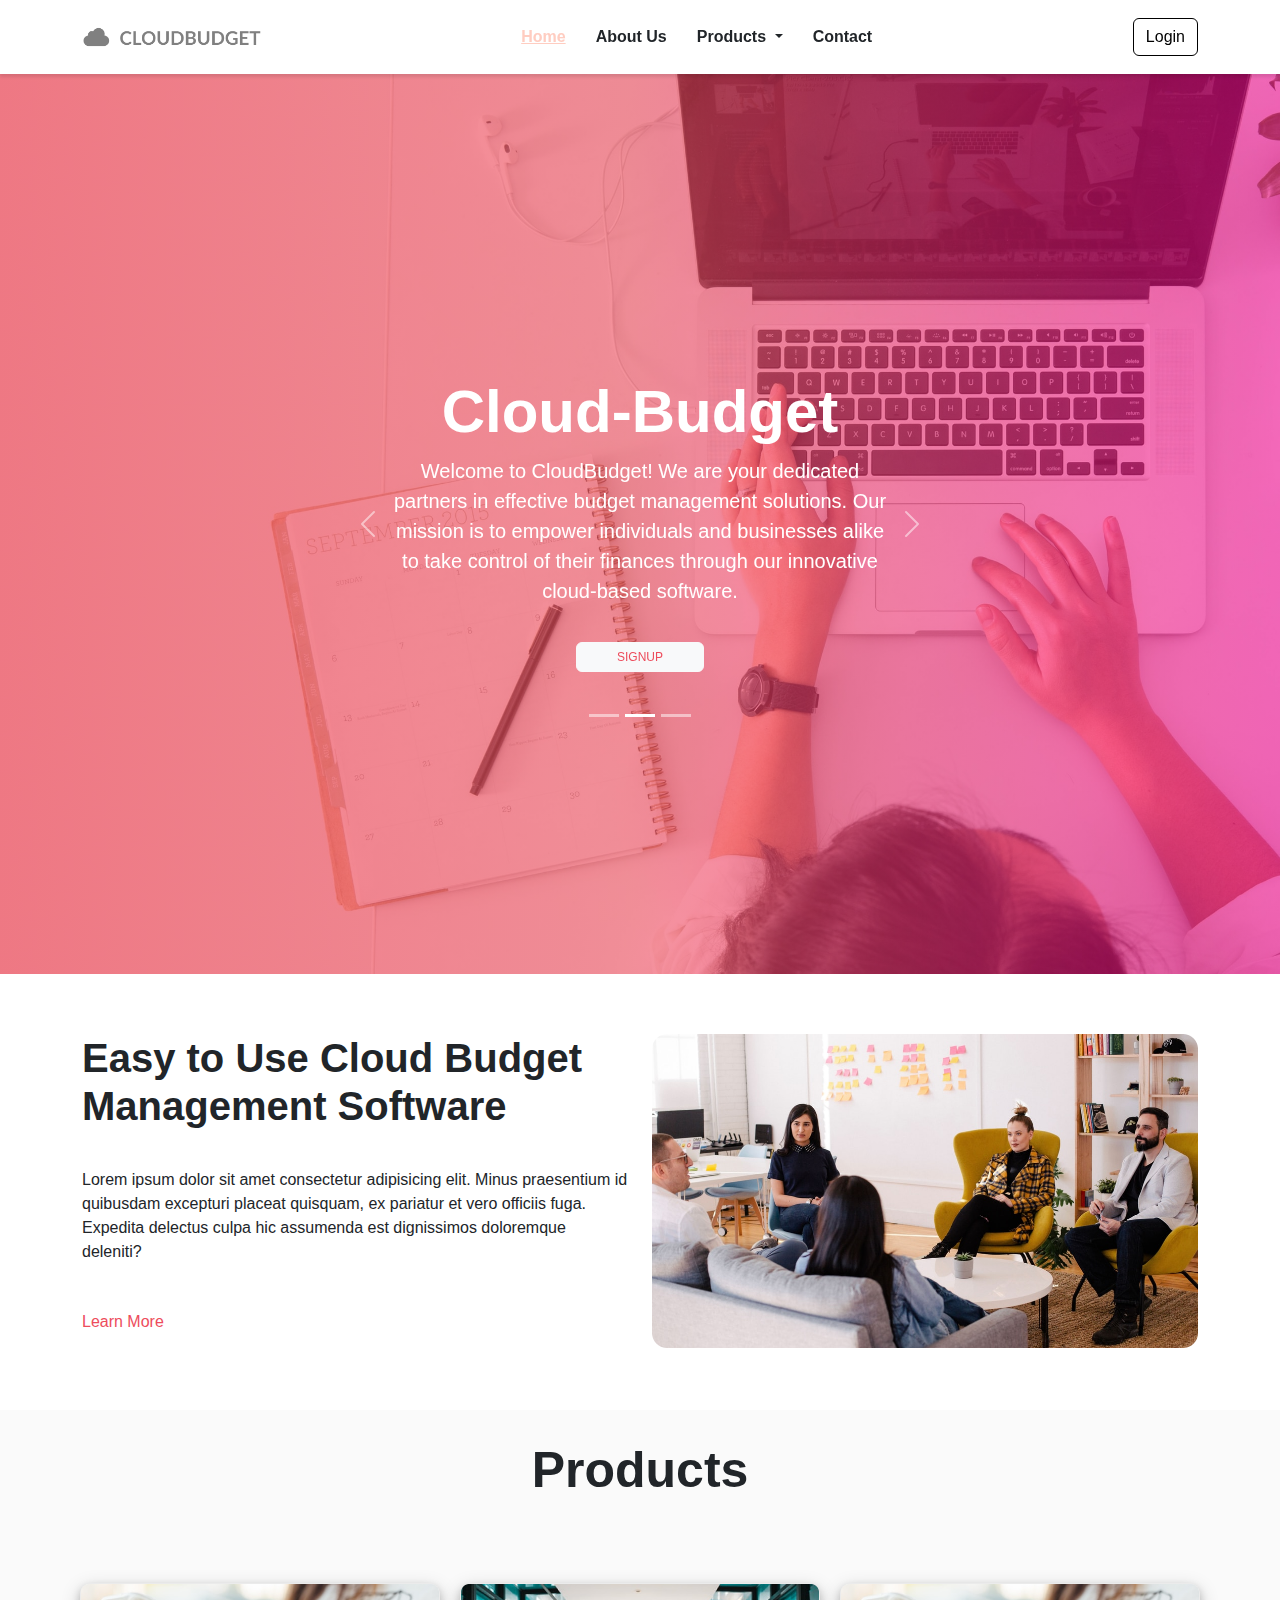
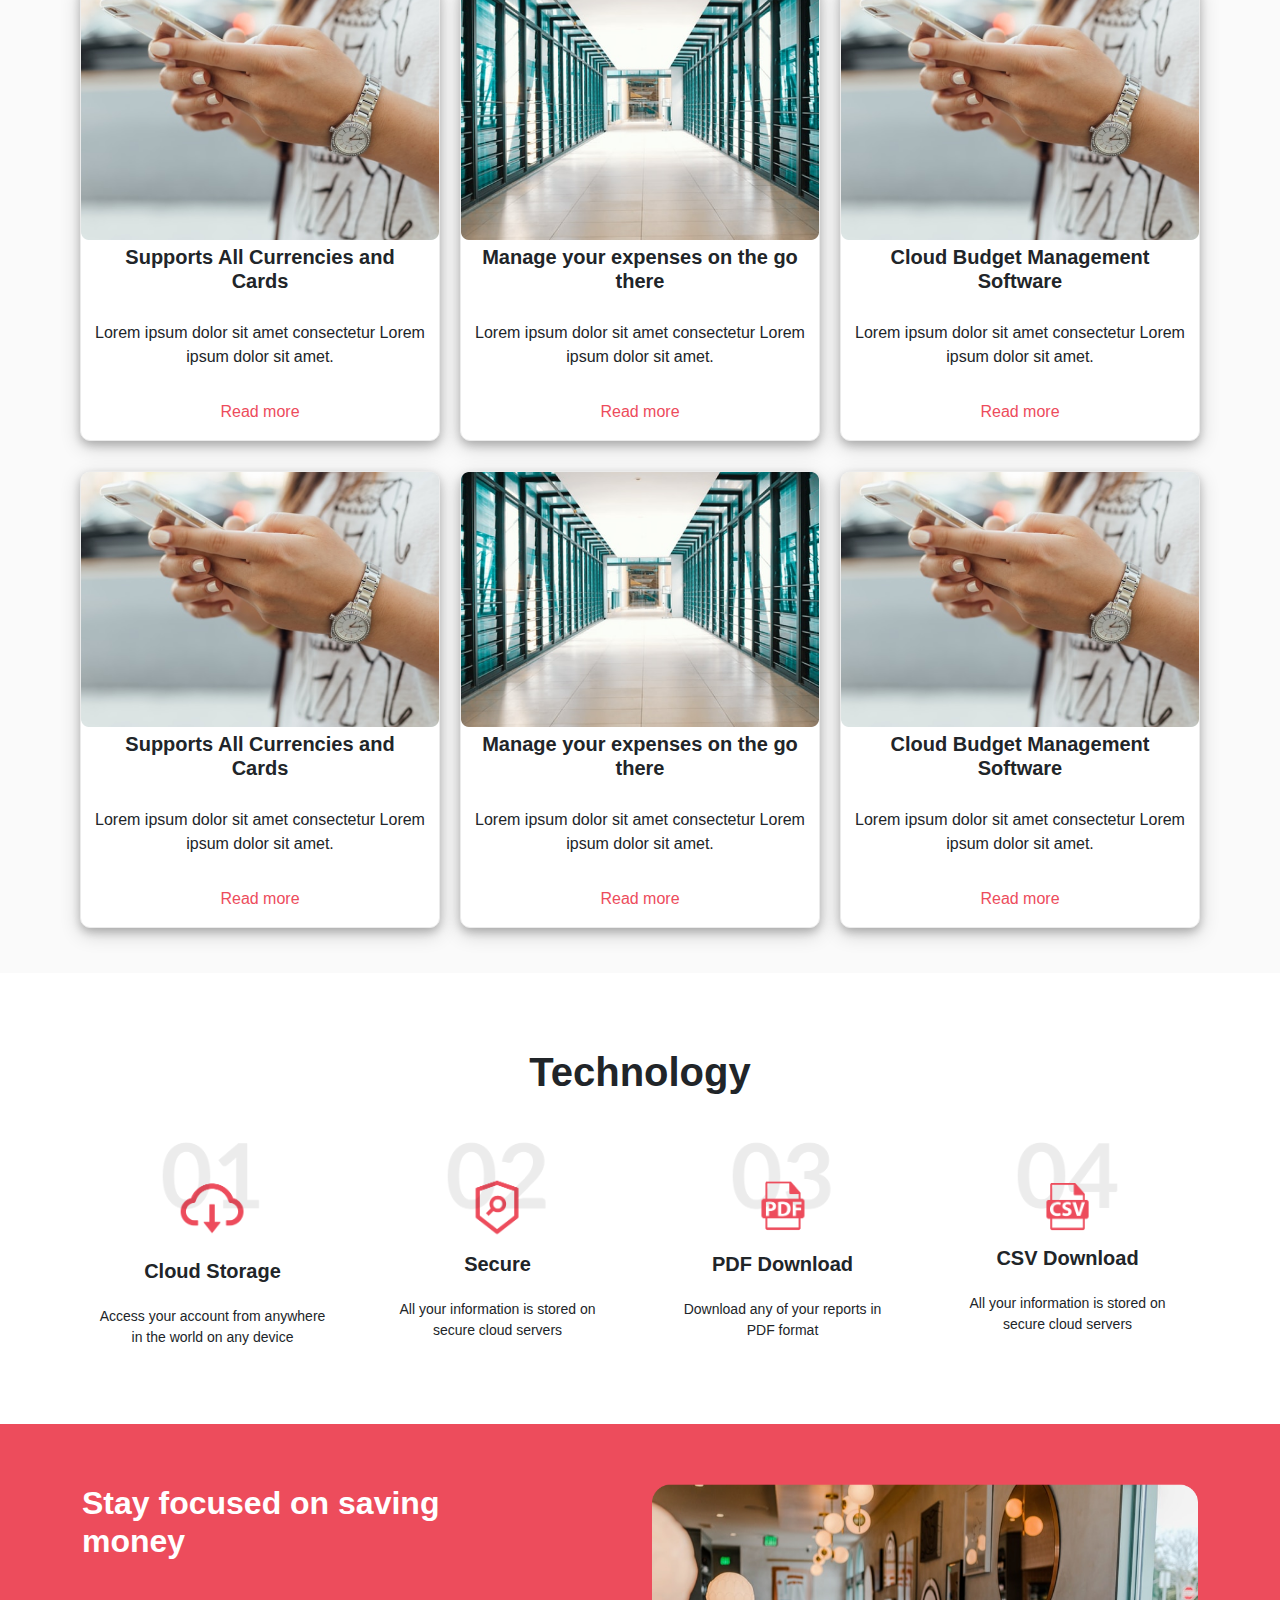
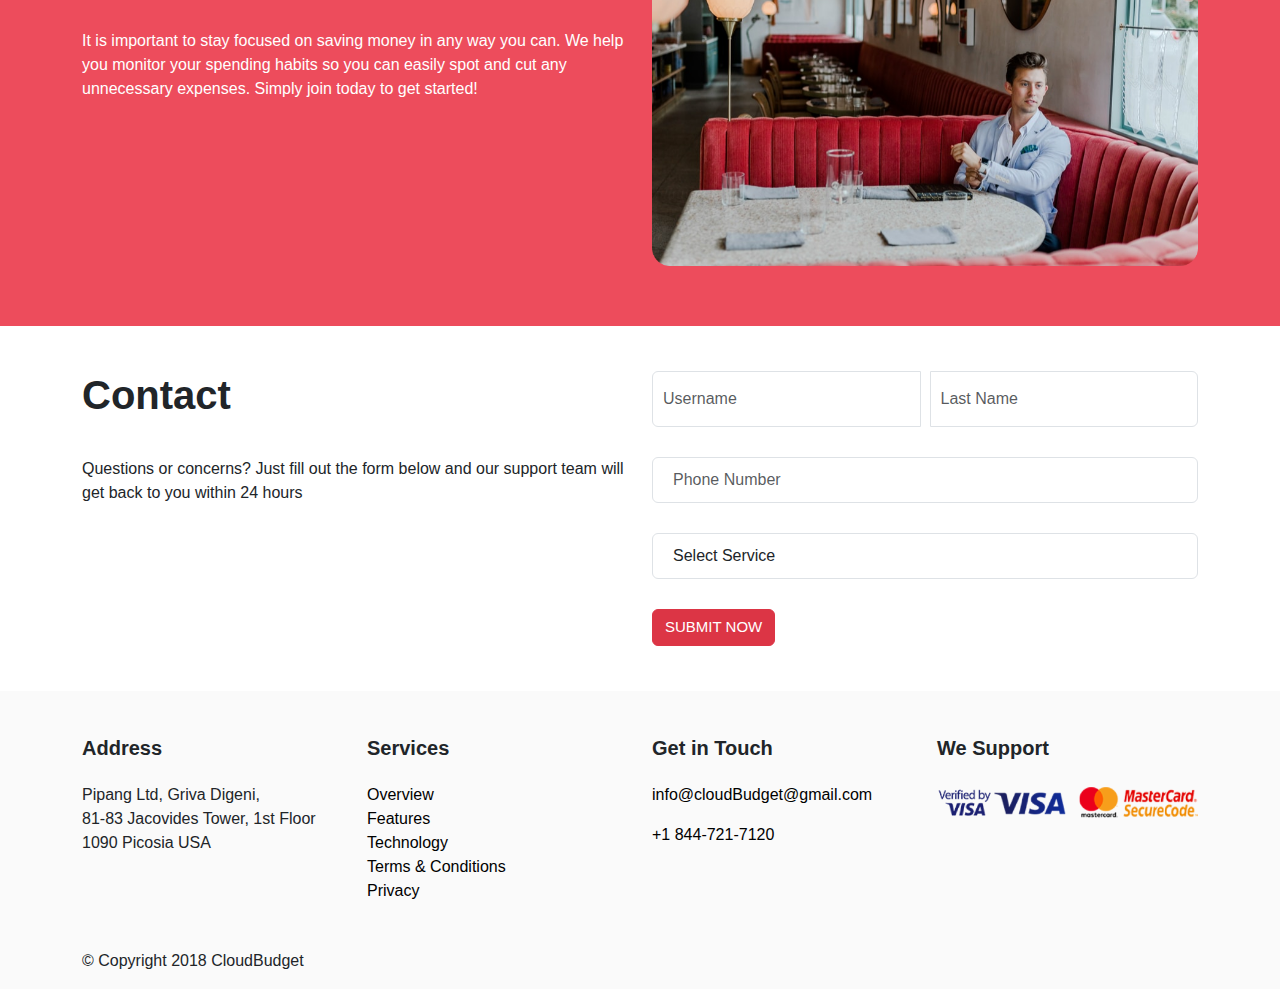
<file: index.html>
<html lang="en">

<head>
  <meta charset="UTF-8" />

  <title>CloudBudget</title>
  <meta name="viewport" content="width=device-width, initial-scale=1" />
  <link rel="icon" href="assets/images/imp.ico" />
  <!-- <link rel="stylesheet" href="assets/css/vendor/bootstrap.css" /> -->
  <link href="https://cdn.jsdelivr.net/npm/bootstrap@5.3.3/dist/css/bootstrap.min.css" rel="stylesheet"
    integrity="sha384-QWTKZyjpPEjISv5WaRU9OFeRpok6YctnYmDr5pNlyT2bRjXh0JMhjY6hW+ALEwIH" crossorigin="anonymous" />
  <link rel="stylesheet" href="https://cdnjs.cloudflare.com/ajax/libs/font-awesome/6.5.1/css/all.min.css"
    integrity="sha512-DTOQO9RWCH3ppGqcWaEA1BIZOC6xxalwEsw9c2QQeAIftl+Vegovlnee1c9QX4TctnWMn13TZye+giMm8e2LwA=="
    crossorigin="anonymous" referrerpolicy="no-referrer" />
  <link rel="stylesheet" href="assets/css/stylesheet.css" />
  <link rel="stylesheet" href="assets/css/media.css" />
</head>
<!-- *******************************Navigation bar Start**********************************  -->

<body>
  <!-- <nav class="navbar navbar-expand-lg nav">
      <div class="container comman-spacing">
        <img class="comp-logo" src="assets/images/img11.png" alt="Company Logo" />
        <button class="navbar-toggler" type="button" data-bs-toggle="collapse" data-bs-target="#navbarSupportedContent"
          aria-controls="navbarSupportedContent" aria-expanded="false" aria-label="Toggle navigation">
          <span class="navbar-toggler-icon"></span>
        </button>
        <div class="collapse navbar-collapse" id="navbarSupportedContent">
          <ul class="navbar-nav m-auto mb-2 mb-lg-0 ">
              <div class="menu">
              <li class="nav-item">
                <a class="nav-link nav-font transtion active"  aria-current="page" href="index.html">HOME</a>
              </li>
              <li class="nav-item">
                <a class="nav-link nav-font transtion" href="about.html">ABOUT</a>
              </li>
              <li class="nav-item dropdown">
                <a class="nav-link nav-font dropdown-toggle  transtion" href="#" id="navbarDropdown" role="button"
                  data-toggle="dropdown" aria-haspopup="true" aria-expanded="false">
                  PRODUCTS
                </a>
                <div class="drop-down-list">
                  <div class="dropdown-menu transtion" aria-labelledby="navbarDropdown">
                    <a class="dropdown-item" href="products.html">Product</a>
                    <a class="dropdown-item" href="product_details.html">Product-Details</a>
                  </div>
              </li>
              <li class="nav-item">
                <a class="nav-link nav-font transtion" href="contact.html">CONTACT</a>
              </li>
            </div>
            </ul>
          <button class="btn btn-outline-light transtion" type="button">LOGIN</button>
        </div>
      </div>
    </nav> -->
  <header>
    <nav class="navbar navbar-expand-lg">
      <div class="container">
        <img class="comp-logo" src="assets/images/img11.png" alt="Company Logo" />
        <button class="navbar-toggler" type="button" data-bs-toggle="collapse" data-bs-target="#navbarScroll"
          aria-controls="navbarScroll" aria-expanded="false" aria-label="Toggle navigation">
          <span class="navbar-toggler-icon"></span>
        </button>
        <div class="collapse navbar-collapse" id="navbarScroll">
          <ul class="navbar-nav m-auto my-2 my-lg-0 navbar-nav-scroll">
            <li class="nav-item">
              <a class="nav-link active" aria-current="page" href="index.html">Home</a>
            </li>
            <li class="nav-item">
              <a class="nav-link" aria-current="page" href="about.html">About Us</a>
            </li>
            <li class="nav-item dropdown">
              <a class="nav-link dropdown-toggle" href="#" id="navbarDropdownMenuLink" role="button"
                data-bs-toggle="dropdown" aria-expanded="false">
                Products
              </a>
              <ul class="dropdown-menu" aria-labelledby="navbarDropdownMenuLink">
                <li>
                  <a class="dropdown-item" href="products.html">Products</a>
                </li>
                <li>
                  <a class="dropdown-item" href="product_details.html">Products-Details</a>
                </li>
              </ul>
            </li>
            <li class="nav-item">
              <a class="nav-link" aria-current="page" href="contact.html">Contact</a>
            </li>
          </ul>

          <button type="button" class="btn btn-outline-light transtion">
            Login
          </button>
        </div>
      </div>
    </nav>
  </header>
  <!-- *******************************Navigation bar End**********************************  -->
  <!-- *******************************Hero-section Start**********************************  -->
  <div class="hero-sectio">
    <div class="hero-details">
      <div class="container">
        <div class="hero-desc">
          <div class="hero-inner">
            <!-- <div class="menu">
                <div
                  id="text-slider"
                  class="carousel slide"
                  data-ride="carousel"
                >
                  <div class="carousel-inner">
                    <div class="carousel-item active">
                        <h1>CLOUDBUDGET</h1>
                        <p>
                          Welcome to CloudBudget! We are your dedicated partners
                          in effective budget management solutions. Our mission
                          is to empower individuals and businesses alike to take
                          control of their finances through our innovative
                          cloud-based software.
                        </p>
                        <button type="button" class="btn btn-light sign-up ">
                          SIGNUP
                        </button>
                      </div>
                    </div>
                    <div class="carousel-item ">
                      <div class="menu">
                        <h1>About</h1>
                        <p>
                          Our team comprises professionals with diverse
                          expertise in finance, technology, and customer
                          service. We are committed to delivering a seamless
                          user experience, providing reliable support, and
                          continually enhancing our software to meet the
                          evolving needs of our users.
                        </p>
                        <button type="button" class="btn btn-light sign-up ">
                          SIGNUP
                        </button>
                      </div>
                    </div>
                    <div class="carousel-item">
                      <div class="menu">
                        
                        <h1>Products</h1>
                        <p>
                          A high-quality product designed for efficiency and
                          durability. It offers advanced features and a sleek
                          design for optimal performance.: Enhances
                          productivity, improves workflow, and delivers
                          exceptional results. Ideal for professionals and
                          enthusiasts alike.
                        </p>
                        <button type="button" class="btn btn-light sign-up ">
                          SIGNUP
                        </button>
                      </div>
                    </div>
                  </div>
 
                 
                  <a href="#text-slider" class="carousel-control-prev" data-slide="prev">
                    <span class="carousel-control-prev-icon"></span></a>
                    <a href="#text-slider" class="carousel-control-next" data-slide="next">
                    <span class="carousel-control-next-icon"></span></a>
                </div> -->

            <div id="carouselExampleIndicators" class="carousel slide pointer-event" data-bs-ride="carousel">
              <div class="carousel-indicators">
                <button type="button" data-bs-target="#carouselExampleIndicators" data-bs-slide-to="0" class=""
                  aria-label="Slide 1"></button>
                <button type="button" data-bs-target="#carouselExampleIndicators" data-bs-slide-to="1"
                  aria-label="Slide 2" class="active" aria-current="true"></button>
                <button type="button" data-bs-target="#carouselExampleIndicators" data-bs-slide-to="2"
                  aria-label="Slide 3" class=""></button>
              </div>

              <div class="carousel-inner">
                <div class="carousel-item active" data-bs-interval="3000">
                  <h1 class="bold-font">Cloud-Budget</h1>
                  <p>
                    Welcome to CloudBudget! We are your dedicated partners in
                    effective budget management solutions. Our mission is to
                    empower individuals and businesses alike to take control
                    of their finances through our innovative cloud-based
                    software.
                  </p>
                  <button type="button" class="btn btn-light sign-up">
                    SIGNUP
                  </button>
                </div>
                <div class="carousel-item" data-bs-interval="3000">
                  <h1 class="bold-font">About Us</h1>
                  <p>
                    Our team comprises professionals with diverse expertise in
                    finance, technology, and customer service. We are
                    committed to delivering a seamless user experience,
                    providing reliable support, and continually enhancing our
                    software to meet the evolving needs of our users.
                  </p>
                  <button type="button" class="btn btn-light sign-up">
                    SIGNUP
                  </button>
                </div>
                <div class="carousel-item" data-bs-interval="3000">
                  <h1 class="bold-font">Products</h1>
                  <p>
                    A high-quality product designed for efficiency and
                    durability. It offers advanced features and a sleek design
                    for optimal performance.Enhances productivity, improves
                    workflow, and delivers exceptional results. Ideal for
                    professionals and enthusiasts alike.
                  </p>
                  <button type="button" class="btn btn-light sign-up">
                    SIGNUP
                  </button>
                </div>
              </div>
              <button class="carousel-control-prev" type="button" data-bs-target="#carouselExampleIndicators"
                data-bs-slide="prev">
                <span class="carousel-control-prev-icon" aria-hidden="true"></span>
                <span class="visually-hidden">Previous</span>
              </button>
              <button class="carousel-control-next" type="button" data-bs-target="#carouselExampleIndicators"
                data-bs-slide="next">
                <span class="carousel-control-next-icon" aria-hidden="true"></span>
                <span class="visually-hidden">Next</span>
              </button>
            </div>
          </div>
        </div>
      </div>
    </div>
  </div>

  <!-- *******************************Navigation bar End**********************************  -->
  <!-- *******************************Cloud-Budget Start**********************************  -->
  <div class="cloud-Budget large-spacing">
    <div class="container">
      <div class="row">
        <div class="col-12 col-md-6 cloud-p">
          <h1 class="bold-font">
            Easy to Use Cloud Budget Management Software
          </h1>
          <p class="comman-spacing">
            Lorem ipsum dolor sit amet consectetur adipisicing elit. Minus
            praesentium id quibusdam excepturi placeat quisquam, ex pariatur
            et vero officiis fuga. Expedita delectus culpa hic assumenda est
            dignissimos doloremque deleniti?
          </p>
          <p><a href="#">Learn More</a></p>
        </div>
        <div class="col-12 col-md-6 cloud-img">
          <img src="assets/images/img2.png" alt="Meeting Image" />
        </div>
      </div>
    </div>
  </div>
  <!-- *******************************Cloud-Budget End**********************************  -->
  <!-- *******************************Product Card Start**********************************  -->
  <div class="products">
    <div class="container">
      <h1 class="comman-spacing pr bold-font">Products</h1>
      <div class="row comman-spacing">
        <div class="col-12 col-sm-6 col-lg-4 cart-spacing">
          <div class="cart">
            <img src="assets/images/img4.png" alt="Cart Images" />
            <h5 class="bold-font padding-rl">
              Supports All Currencies and Cards
            </h5>
            <p class="cart-spacing">
              Lorem ipsum dolor sit amet consectetur Lorem ipsum dolor sit
              amet.
            </p>
            <p><a href="">Read more</a></p>
          </div>
        </div>
        <div class="col-12 col-sm-6 col-lg-4 cart-spacing">
          <div class="cart">
            <img src="assets/images/img5.png" alt="Cart Images" />
            <h5 class="bold-font padding-rl">
              Manage your expenses on the go there
            </h5>
            <p class="cart-spacing">
              Lorem ipsum dolor sit amet consectetur Lorem ipsum dolor sit
              amet.
            </p>
            <p><a href="">Read more</a></p>
          </div>
        </div>
        <div class="col-12 col-sm-6 col-lg-4 cart-spacing">
          <div class="cart">
            <img src="assets/images/img4.png" alt="Cart Images" />
            <h5 class="bold-font padding-rl">
              Cloud Budget Management Software
            </h5>
            <p class="cart-spacing">
              Lorem ipsum dolor sit amet consectetur Lorem ipsum dolor sit
              amet.
            </p>
            <p><a href="">Read more</a></p>
          </div>
        </div>
        <div class="col-12 col-sm-6 col-lg-4 cart-spacing">
          <div class="cart">
            <img src="assets/images/img4.png" alt="Cart Images" />
            <h5 class="bold-font padding-rl">
              Supports All Currencies and Cards
            </h5>
            <p class="cart-spacing">
              Lorem ipsum dolor sit amet consectetur Lorem ipsum dolor sit
              amet.
            </p>
            <p><a href="">Read more</a></p>
          </div>
        </div>
        <div class="col-12 col-sm-6 col-lg-4 cart-spacing">
          <div class="cart">
            <img src="assets/images/img5.png" alt="Cart Images" />
            <h5 class="bold-font padding-rl">
              Manage your expenses on the go there
            </h5>
            <p class="cart-spacing">
              Lorem ipsum dolor sit amet consectetur Lorem ipsum dolor sit
              amet.
            </p>
            <p><a href="">Read more</a></p>
          </div>
        </div>
        <div class="col-12 col-sm-6 col-lg-4 cart-spacing">
          <div class="cart">
            <img src="assets/images/img4.png" alt="Cart Images" />
            <h5 class="bold-font padding-rl">
              Cloud Budget Management Software
            </h5>
            <p class="cart-spacing">
              Lorem ipsum dolor sit amet consectetur Lorem ipsum dolor sit
              amet.
            </p>
            <p><a href="">Read more</a></p>
          </div>
        </div>
      </div>
    </div>
  </div>
  <!-- *******************************Product Card End**********************************  -->
  <!-- *************************************Technology Part /start********************************************  -->
  <div class="technology large-spacing">
    <div class="container">
      <h1 class="font-spacing bold-font">Technology</h1>
      <div class="logos">
        <div class="row">
          <div class="col-12 col-md-3 col-sm-6">
            <img src="assets/images/img6.png" alt="logos" />
            <h5 class="bold-font font-spacing">Cloud Storage</h5>
            <p>
              Access your account from anywhere<br />
              in the world on any device
            </p>
          </div>
          <div class="col-12 col-md-3 col-sm-6">
            <img src="assets/images/img7.png" alt="logos" />
            <h5 class="bold-font font-spacing">Secure</h5>
            <p>
              All your information is stored on<br />
              secure cloud servers
            </p>
          </div>
          <div class="col-12 col-md-3 col-sm-6">
            <img src="assets/images/img8.png" alt="logos" />
            <h5 class="bold-font font-spacing">PDF Download</h5>
            <p>
              Download any of your reports in<br />
              PDF format
            </p>
          </div>
          <div class="col-12 col-md-3 col-sm-6">
            <img src="assets/images/img9.png" alt="logos" />
            <h5 class="bold-font font-spacing">CSV Download</h5>
            <p>
              All your information is stored on<br />
              secure cloud servers
            </p>
          </div>
        </div>
      </div>
    </div>
  </div>
  <!-- *******************************Technology Part End**********************************************  -->
  <!-- *******************************Saving Start**********************************  -->
  <div class="saving">
    <div class="container">
      <div class="row comman-spacing">
        <div class="col-md-6">
          <h2 class="comman-spacing bold-font">
            Stay focused on saving <br />money
          </h2>
          <p class="comman-spacing">
            It is important to stay focused on saving money in any way you
            can. We help you monitor your spending habits so you can easily
            spot and cut any unnecessary expenses. Simply join today to get
            started!
          </p>
          <a href=""> <i class="fa-brands fa-google-play"></i></a>
          <a href=""> <i class="fa-brands fa-app-store"></i></a>
          <a href=""> <i class="fa-brands fa-windows"></i></a>
        </div>
        <div class="col-md-6">
          <img class="comman-spacing" src="assets/images/img10.png" alt="Cafe Image" />
        </div>
      </div>
    </div>
  </div>
  <!-- *******************************Saving End**********************************  -->
  <!-- ***************************************Contact Details start********************************************  -->
  <div class="contact">
    <div class="container">
      <div class="row">
        <div class="col-md-6">
          <h1 class="bold-font">Contact</h1>
          <p class="comman-spacing">
            Questions or concerns? Just fill out the form below and our
            support team will get back to you within 24 hours
          </p>
        </div>
        <div class="col-md-6 col-12">
          <div class="input-group mb-3">
            <input type="text" class="form-control input-l cart-spacing" placeholder="Username" aria-label="Username" />

            <input type="text" class="form-control cart-spacing" placeholder="Last Name" aria-label="Server" />
          </div>
          <input type="text" class="form-control form" id="exampleInputEmail1" aria-describedby="emailHelp"
            placeholder="Phone Number" />
          <select class="form-control form" id="exampleFormControlSelect1">
            <option>Select Service</option>
            <option>Web Development</option>
            <option>SEO</option>
            <option>UI/UX</option>
          </select>
          <button type="button" class="button_form btn btn-danger transtion">
            SUBMIT NOW
          </button>
        </div>
      </div>
    </div>
  </div>
  <!-- ***************************************Contact Details End********************************************  -->
  <!-- ***************************************Footer Start**********************************************  -->
  <div class="footer">
    <div class="container">
      <div class="row comman-spacing">
        <div class="col-12 col-md-6 col-lg-3 col-sm-4">
          <h5 class="bold-font font-spacing">Address</h5>
          <address>
            Pipang Ltd, Griva Digeni,<br />81-83 Jacovides Tower, 1st Floor<br />1090
            Picosia USA
          </address>
        </div>
        <div class="col-12 col-md-6 col-lg-3 col-sm-4 service">
          <h5 class="bold-font font-spacing">Services</h5>
          <ul>
            <li><a href="">Overview</a></li>
            <li><a href="">Features</a></li>
            <li><a href="">Technology</a></li>
            <li><a href="">Terms &amp; Conditions</a></li>
            <li><a href="">Privacy</a></li>
          </ul>
        </div>
        <div class="col-12 col-md-6 col-lg-3 col-sm-4 info">
          <h5 class="bold-font font-spacing">Get in Touch</h5>
          <p>
            <a href="info@cloudBudget@gmail.com">info@cloudBudget@gmail.com</a>
          </p>
          <p><a href="">+1 844-721-7120</a></p>
          <a href=""><i class="fa-brands fa-facebook"></i></a><a href=""><i class="fa-brands fa-instagram"></i></a>
          <a href=""><i class="fa-brands fa-twitter"></i></a>
        </div>
        <div class="col-12 col-md-6 col-lg-3 col-sm-4 support">
          <h5 class="bold-font font-spacing">We Support</h5>
          <img class="visa" src="assets/images/img13.png" alt="Visa,MasterCard Image" />
        </div>
      </div>
      <div class="row">
        <div class="col-12">
          <div class="copyright">
            <p>© Copyright 2018 CloudBudget</p>
          </div>
        </div>
      </div>
    </div>
  </div>
  <!-- ***************************************Footer End********************************************  -->

  <script src="https://cdn.jsdelivr.net/npm/bootstrap@5.3.3/dist/js/bootstrap.bundle.min.js"
    integrity="sha384-YvpcrYf0tY3lHB60NNkmXc5s9fDVZLESaAA55NDzOxhy9GkcIdslK1eN7N6jIeHz"
    crossorigin="anonymous"></script>
  <script src="https://cdnjs.cloudflare.com/ajax/libs/jquery/3.7.1/jquery.js"
    integrity="sha512-+k1pnlgt4F1H8L7t3z95o3/KO+o78INEcXTbnoJQ/F2VqDVhWoaiVml/OEHv9HsVgxUaVW+IbiZPUJQfF/YxZw=="
    crossorigin="anonymous" referrerpolicy="no-referrer"></script>
  <script src="https://cdnjs.cloudflare.com/ajax/libs/popper.js/1.16.0/umd/popper.min.js"></script>
</body>

</html>
</file>
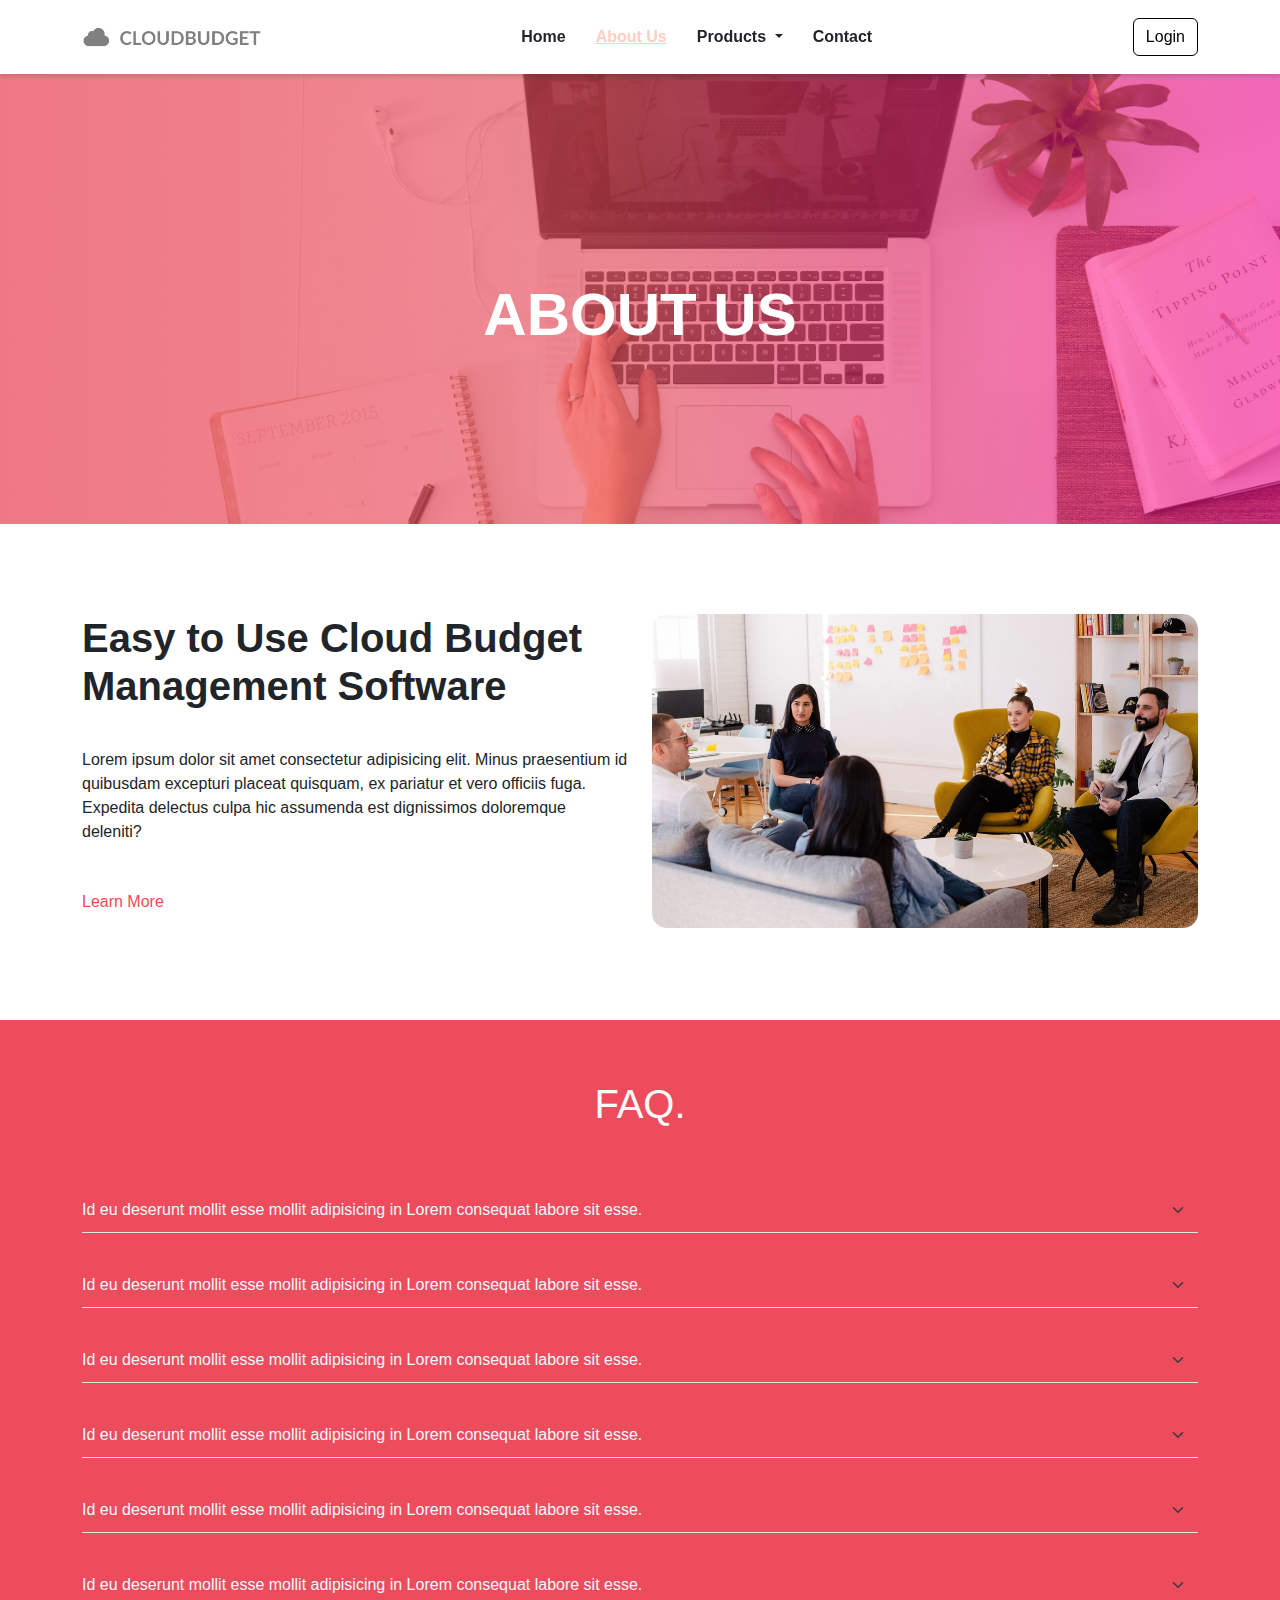
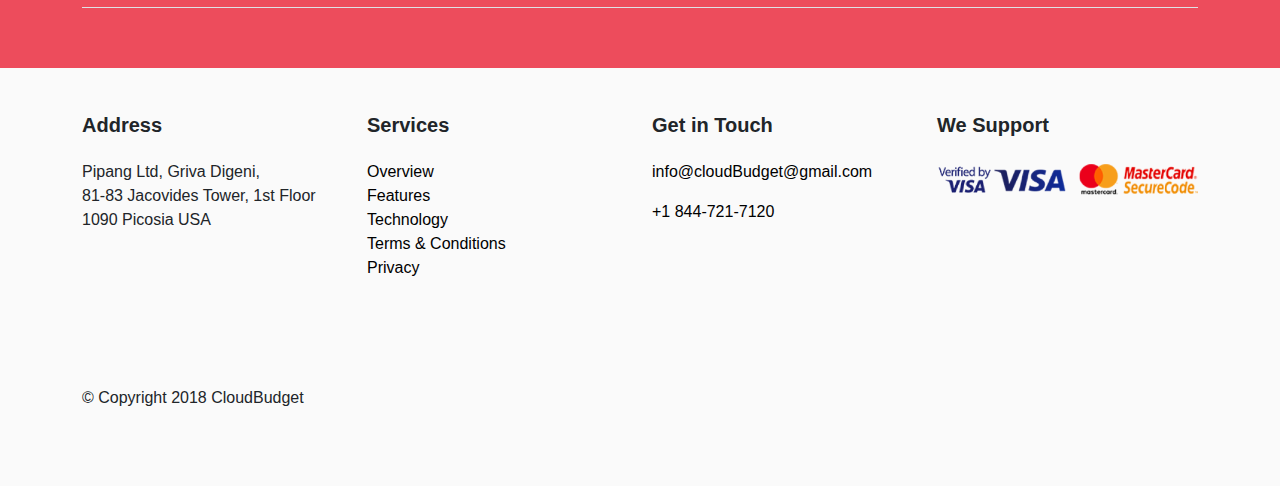
<file: about.html>
<!DOCTYPE html>
<html lang="en">

<head>
  <meta charset="UTF-8" />

  <title>CloudBudget</title>
  <meta name="viewport" content="width=device-width, initial-scale=1" />
  <link rel="icon" href="assets/images/imp.ico">
  <link rel="stylesheet" href="assets/css/vendor/bootstrap.css" />
  <link
    rel="stylesheet"
    href="https://cdnjs.cloudflare.com/ajax/libs/font-awesome/6.5.1/css/all.min.css"
    integrity="sha512-DTOQO9RWCH3ppGqcWaEA1BIZOC6xxalwEsw9c2QQeAIftl+Vegovlnee1c9QX4TctnWMn13TZye+giMm8e2LwA=="
    crossorigin="anonymous"
    referrerpolicy="no-referrer"
  />

  <link rel="stylesheet" href="assets/css/stylesheet.css" />
  <link rel="stylesheet" href="assets/css/media.css" />
</head>
<body>
  
  <!-- *******************************Navigation bar Start**********************************  -->
  <header>
    <nav class="navbar navbar-expand-lg">
            <div class="container">
              <img class="comp-logo" src="assets/images/img11.png" alt="Company Logo" />
              <button
                class="navbar-toggler"
                type="button"
                data-bs-toggle="collapse"
                data-bs-target="#navbarScroll"
                aria-controls="navbarScroll"
                aria-expanded="false"
                aria-label="Toggle navigation"
              >
                <span class="navbar-toggler-icon"></span>
              </button>
              <div class="collapse navbar-collapse" id="navbarScroll">
                <ul class="navbar-nav m-auto my-2 my-lg-0 navbar-nav-scroll">
                  <li class="nav-item">
                    <a class="nav-link " aria-current="page" href="index.html"
                      >Home</a
                    >
                  </li>
                  <li class="nav-item">
                    <a class="nav-link active" aria-current="page" href="about.html"
                      >About Us</a
                    >
                  </li>
                  <li class="nav-item dropdown">
                    <a class="nav-link dropdown-toggle" href="#" id="navbarDropdownMenuLink" role="button" data-bs-toggle="dropdown" aria-expanded="false">
                      Products
                    </a>
                    <ul class="dropdown-menu" aria-labelledby="navbarDropdownMenuLink">
                      <li><a class="dropdown-item" href="products.html">Products</a></li>
                      <li><a class="dropdown-item" href="product_details.html">Products-Details</a></li>
                    </ul>
                  </li>
                  <li class="nav-item">
                    <a class="nav-link" aria-current="page" href="contact.html"
                      >Contact</a
                    >
                  </li>
                </ul>
                <button type="button" class="btn btn-outline-light transtion">Login</button>
              </div>
            </div>
          </nav>
        </header>
<!-- ***************************************Navigation-bar End********************************************  -->
<!-- ***************************************Hero-section Start********************************************  -->
    <div class="hero-sectio">
        <div class="hero-detail">
          <div class="container">
            <div class=" hero-desc">
              <div class="hero-inners">
                <h1 class="bold-font">ABOUT US</h1>
              </div>
            </div>
          </div>
        </div>
      </div>
      <!-- ***************************************Hero-section End********************************************  -->
      <div class="cloud-Budget large-spacing">
        <div class="container">
          <div class="row comman-spacing">
            <div class="col-md-6 cloud-p">
              <h1 class="bold-font">Easy to Use Cloud Budget
                Management Software</h1>
                <p class="comman-spacing">Lorem ipsum dolor sit amet consectetur adipisicing elit. Minus praesentium id quibusdam excepturi placeat quisquam, ex pariatur et vero officiis fuga. Expedita delectus culpa hic assumenda est dignissimos doloremque deleniti?</p>
                <p><a href="">Learn More</a></p>
              </div>
            <div class="col-md-6 cloud-img">
              <img src="assets/images/img2.png" alt="Meeting Image">
            </div>
          </div>
        </div>
      </div> 
      <!-- ***************************************FAQ. Start********************************************  -->
      <div class="faq comman-spacing">
        <div class="container">
            <h1 class="comman-spacing">FAQ.</h1>
            <div class="select">
            <select class="form-select list" aria-label="Default select example">
                <option selected>Id eu deserunt mollit esse mollit adipisicing in Lorem consequat labore sit esse.</option>
                <option value="1">One</option>
               
              </select>
              <select class="form-select list" aria-label="Default select example">
                <option selected>Id eu deserunt mollit esse mollit adipisicing in Lorem consequat labore sit esse.</option>
                <option value="1">One</option>
                
              </select>
              <select class="form-select list" aria-label="Default select example">
                <option selected>Id eu deserunt mollit esse mollit adipisicing in Lorem consequat labore sit esse.</option>
                <option value="1">One</option>
                
              </select>
              <select class="form-select list" aria-label="Default select example">
                <option selected>Id eu deserunt mollit esse mollit adipisicing in Lorem consequat labore sit esse.</option>
                <option value="1">One</option>
                
              </select>
              <select class="form-select list" aria-label="Default select example">
                <option selected>Id eu deserunt mollit esse mollit adipisicing in Lorem consequat labore sit esse.</option>
                <option value="1">One</option>
                
              </select>
              <select class="form-select list last-list" aria-label="Default select example">
                <option selected>Id eu deserunt mollit esse mollit adipisicing in Lorem consequat labore sit esse.</option>
                <option value="1">One</option>
                
              </select>
            </div>
        </div>
      </div>
      <!-- ***************************************FAQ. End********************************************  -->
      <!-- ***************************************Footer Start********************************************  -->
      <div class="footer">
        <div class="container">
          <div class="row comman-spacing">
            <div class="col-12 col-lg-3 col-sm-6">
              <h5 class="bold-font font-spacing">Address</h5>
              <address>
                Pipang Ltd, Griva Digeni,<br />81-83 Jacovides Tower, 1st Floor<br />1090
                Picosia USA
              </address>
            </div>
            <div class="col-12 col-lg-3 col-sm-6 service">
              <h5 class="bold-font font-spacing ">Services</h5>
              <ul>
                <li><a href="">Overview</a></li>
                <li><a href="">Features</a></li>
                <li><a href="">Technology</a></li>
                <li><a href="">Terms & Conditions</a></li>
                <li><a href="">Privacy</a></li>
              </ul>
            </div>
            <div class="col-12 col-lg-3 col-sm-6 info">
              <h5 class="bold-font font-spacing">Get in Touch</h5>
              <p>
                <a href="info@cloudBudget@gmail.com"
                  >info@cloudBudget@gmail.com</a
                >
              </p>
              <p><a href="">+1 844-721-7120</a></p>
              <a href=""><i class="fa-brands fa-facebook"></i></a
              ><a href=""><i class="fa-brands fa-instagram"></i></a>
              <a href=""><i class="fa-brands fa-twitter"></i></a>
            </div>
            <div class="col-12 col-lg-3 col-sm-6 support">
              <h5 class="bold-font font-spacing">We Support</h5>
              <img class="visa" src="assets/images/img13.png" alt="Visa,MasterCard Image" />
            </div>
          </div>
          <div class="row large-spacing">
            <div class="col-12">
              <div class="copyright">
              <p>© Copyright 2018 CloudBudget</p>
            </div>
            </div>
          </div>
        </div>
      </div>
       <!-- ***************************************Footer End********************************************  -->
       <script
       src="https://cdnjs.cloudflare.com/ajax/libs/jquery/3.7.1/jquery.min.js"
       integrity="sha512-v2CJ7UaYy4JwqLDIrZUI/4hqeoQieOmAZNXBeQyjo21dadnwR+8ZaIJVT8EE2iyI61OV8e6M8PP2/4hpQINQ/g=="
       crossorigin="anonymous"
       referrerpolicy="no-referrer"
     ></script>
     <script src="assets/javascript/vendor/bootstrap.min.js"></script>
     <script
       src="https://cdn.jsdelivr.net/npm/bootstrap@5.3.3/dist/js/bootstrap.bundle.min.js"
       integrity="sha384-YvpcrYf0tY3lHB60NNkmXc5s9fDVZLESaAA55NDzOxhy9GkcIdslK1eN7N6jIeHz"
       crossorigin="anonymous"
     ></script>
     <script src="https://ajax.googleapis.com/ajax/libs/jquery/3.5.1/jquery.min.js"></script>
     <script src="https://cdnjs.cloudflare.com/ajax/libs/popper.js/1.16.0/umd/popper.min.js"></script>
     <script src="https://maxcdn.bootstrapcdn.com/bootstrap/4.5.2/js/bootstrap.min.js"></script>
     </body>
    </html>
</file>
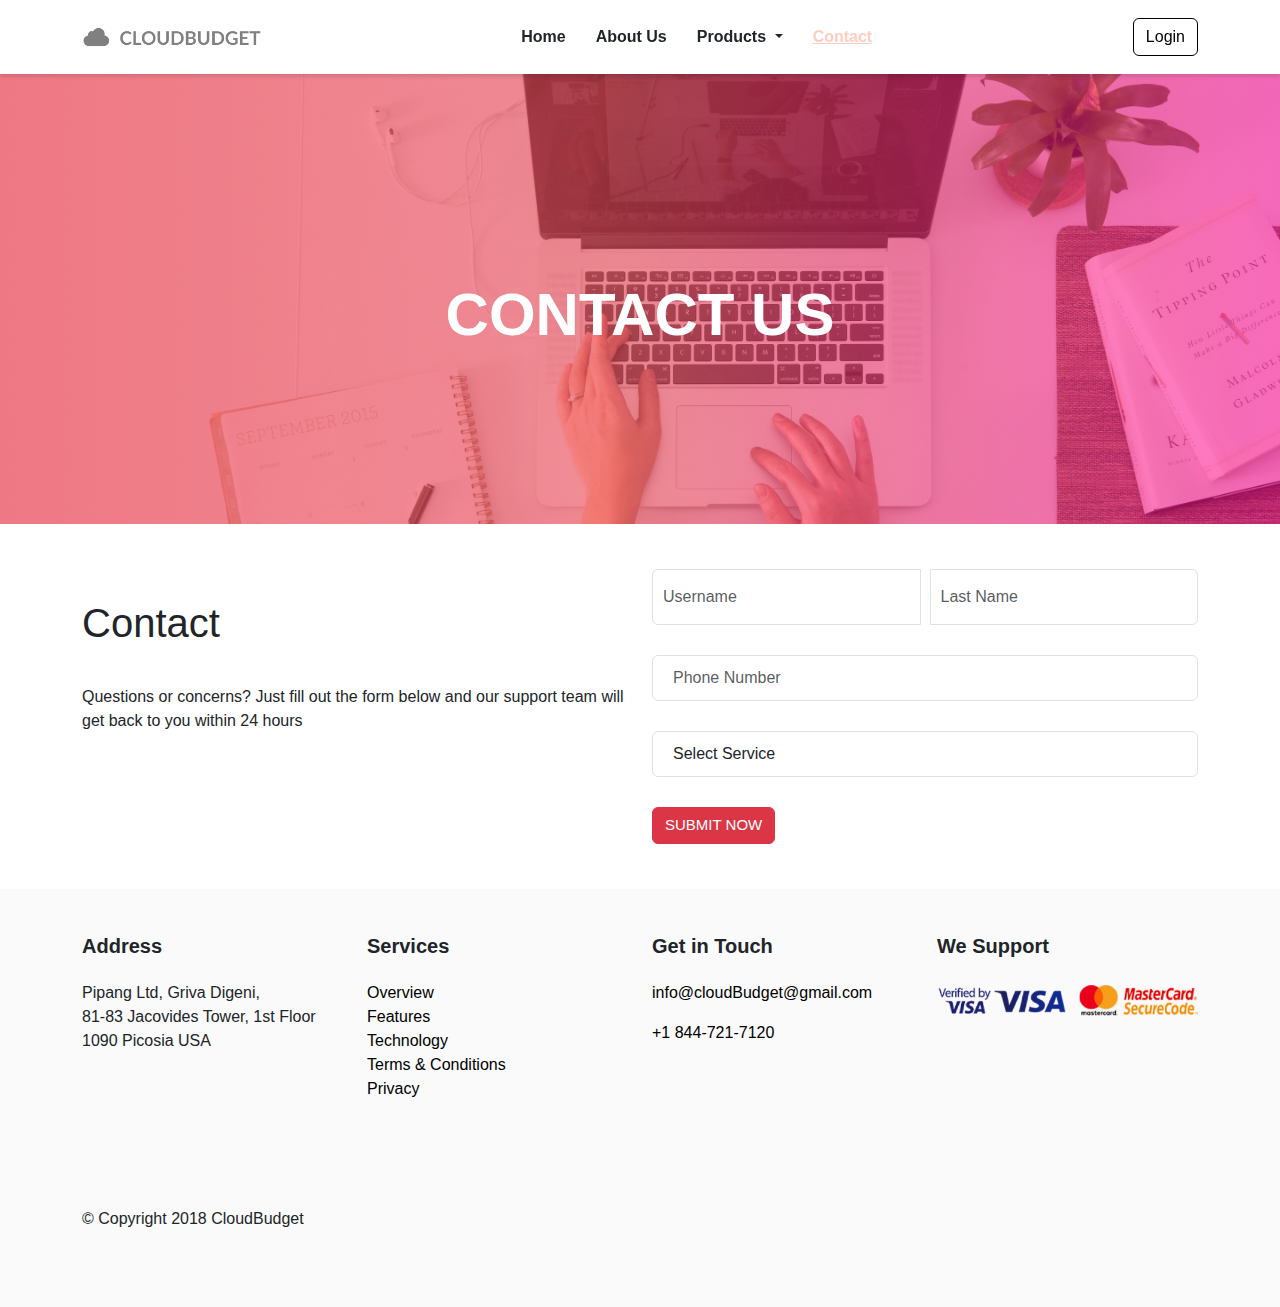
<file: contact.html>
<!DOCTYPE html>
<html lang="en">

<head>
  <meta charset="UTF-8" />
  <meta name="viewport" content="width=device-width, initial-scale=1.0" />
  <title>CloudBudget</title>

  <meta name="viewport" content="width=device-width, initial-scale=1" />
  <link rel="icon" href="assets/images/imp.ico">
  <link rel="stylesheet" href="assets/css/vendor/bootstrap.css" />

  <link rel="stylesheet" href="assets/css/stylesheet.css" />
  <link rel="stylesheet" href="assets/css/media.css">
</head>
<!-- *******************************Navigation bar Start**********************************  -->

<body>
  <header>
    <nav class="navbar navbar-expand-lg">
            <div class="container">
              <img class="comp-logo" src="assets/images/img11.png" alt="Company Logo" />
              <button
                class="navbar-toggler"
                type="button"
                data-bs-toggle="collapse"
                data-bs-target="#navbarScroll"
                aria-controls="navbarScroll"
                aria-expanded="false"
                aria-label="Toggle navigation"
              >
                <span class="navbar-toggler-icon"></span>
              </button>
              <div class="collapse navbar-collapse" id="navbarScroll">
                <ul class="navbar-nav m-auto my-2 my-lg-0 navbar-nav-scroll">
                  <li class="nav-item">
                    <a class="nav-link " aria-current="page" href="index.html"
                      >Home</a
                    >
                  </li>
                  <li class="nav-item">
                    <a class="nav-link" aria-current="page" href="about.html"
                      >About Us</a
                    >
                  </li>
                  <li class="nav-item dropdown">
                    <a class="nav-link dropdown-toggle" href="#" id="navbarDropdownMenuLink" role="button" data-bs-toggle="dropdown" aria-expanded="false">
                      Products
                    </a>
                    <ul class="dropdown-menu" aria-labelledby="navbarDropdownMenuLink">
                      <li><a class="dropdown-item" href="products.html">Products</a></li>
                      <li><a class="dropdown-item" href="product_details.html">Products-Details</a></li>
                    </ul>
                  </li>
                  <li class="nav-item">
                    <a class="nav-link active" aria-current="page" href="contact.html"
                      >Contact</a
                    >
                  </li>
                </ul>
                <button type="button" class="btn btn-outline-light transtion">Login</button>
              </div>
            </div>
          </nav>
        </header>
  <!-- ***************************************Navigation Bar End********************************************  -->
  <!-- ***************************************Hero-section Start********************************************  -->
  <div class="hero-sectio">
    <div class="hero-detail">
      <div class="container">
        <div class="hero-desc">
          <div class="hero-inners">
            <h1 class="bold-font">CONTACT US</h1>
          </div>
        </div>
      </div>
    </div>
  </div>
  <!-- ***************************************Hero-section End********************************************  -->
  <!-- ***************************************Contact Form Start********************************************  -->
  <div class="contact">
    <div class="container">
      <div class="row">
        <div class="col-md-6">
          <h1 class="comman-spacing">Contact</h1>
          <p>Questions or concerns? Just fill out the form below and our support
            team will get back to you within 24 hours</p>
        </div>
        <div class="col-md-6">
          <div class="input-group mb-3">
            <input type="text" class="form-control input-l cart-spacing" placeholder="Username" aria-label="Username">

            <input type="text" class="form-control cart-spacing" placeholder="Last Name" aria-label="Server">
          </div>
          <input type="text" class="form-control form" id="exampleInputEmail1" aria-describedby="emailHelp"
            placeholder="Phone Number">
          <select class="form-control form" id="exampleFormControlSelect1">
            <option>Select Service</option>
            <option>Web Development</option>
            <option>SEO</option>
            <option>UI/UX</option>
          </select>
          <button type="button" class="button_form btn btn-danger">SUBMIT NOW</button>

        </div>
      </div>
    </div>
  </div>
  <!-- ***************************************Contact Form End********************************************  -->
  <!-- ***************************************Footer Start********************************************  -->
  <div class="footer">
    <div class="container">
      <div class="row comman-spacing">
        <div class="col-12 col-lg-3 col-sm-6">
          <h5 class="bold-font font-spacing">Address</h5>
          <address>
            Pipang Ltd, Griva Digeni,<br />81-83 Jacovides Tower, 1st Floor<br />1090
            Picosia USA
          </address>
        </div>
        <div class="col-12 col-lg-3 col-sm-6 service">
          <h5 class="bold-font font-spacing ">Services</h5>
          <ul>
            <li><a href="">Overview</a></li>
            <li><a href="">Features</a></li>
            <li><a href="">Technology</a></li>
            <li><a href="">Terms & Conditions</a></li>
            <li><a href="">Privacy</a></li>
          </ul>
        </div>
        <div class="col-12 col-lg-3 col-sm-6 info">
          <h5 class="bold-font font-spacing">Get in Touch</h5>
          <p>
            <a href="info@cloudBudget@gmail.com"
              >info@cloudBudget@gmail.com</a
            >
          </p>
          <p><a href="">+1 844-721-7120</a></p>
          <a href=""><i class="fa-brands fa-facebook"></i></a
          ><a href=""><i class="fa-brands fa-instagram"></i></a>
          <a href=""><i class="fa-brands fa-twitter"></i></a>
        </div>
        <div class="col-12 col-lg-3 col-sm-6 support">
          <h5 class="bold-font font-spacing">We Support</h5>
          <img class="visa" src="assets/images/img13.png" alt="Visa,MasterCard Image" />
        </div>
      </div>
      <div class="row large-spacing">
        <div class="col-12">
          <div class="copyright">
          <p>© Copyright 2018 CloudBudget</p>
        </div>
        </div>
      </div>
    </div>
  </div>
  <!-- ***************************************Footer End********************************************  -->
  <script src="https://cdnjs.cloudflare.com/ajax/libs/jquery/3.7.1/jquery.min.js"
    integrity="sha512-v2CJ7UaYy4JwqLDIrZUI/4hqeoQieOmAZNXBeQyjo21dadnwR+8ZaIJVT8EE2iyI61OV8e6M8PP2/4hpQINQ/g=="
    crossorigin="anonymous" referrerpolicy="no-referrer"></script>
    <script src="assets/javascript/vendor/bootstrap.min.js"></script>
      <script src="https://cdn.jsdelivr.net/npm/bootstrap@5.3.3/dist/js/bootstrap.bundle.min.js"
    integrity="sha384-YvpcrYf0tY3lHB60NNkmXc5s9fDVZLESaAA55NDzOxhy9GkcIdslK1eN7N6jIeHz"
    crossorigin="anonymous"></script>
  <script src="https://ajax.googleapis.com/ajax/libs/jquery/3.5.1/jquery.min.js"></script>
  <script src="https://cdnjs.cloudflare.com/ajax/libs/popper.js/1.16.0/umd/popper.min.js"></script>
  <script src="https://maxcdn.bootstrapcdn.com/bootstrap/4.5.2/js/bootstrap.min.js"></script>
</body>

</html>
</file>
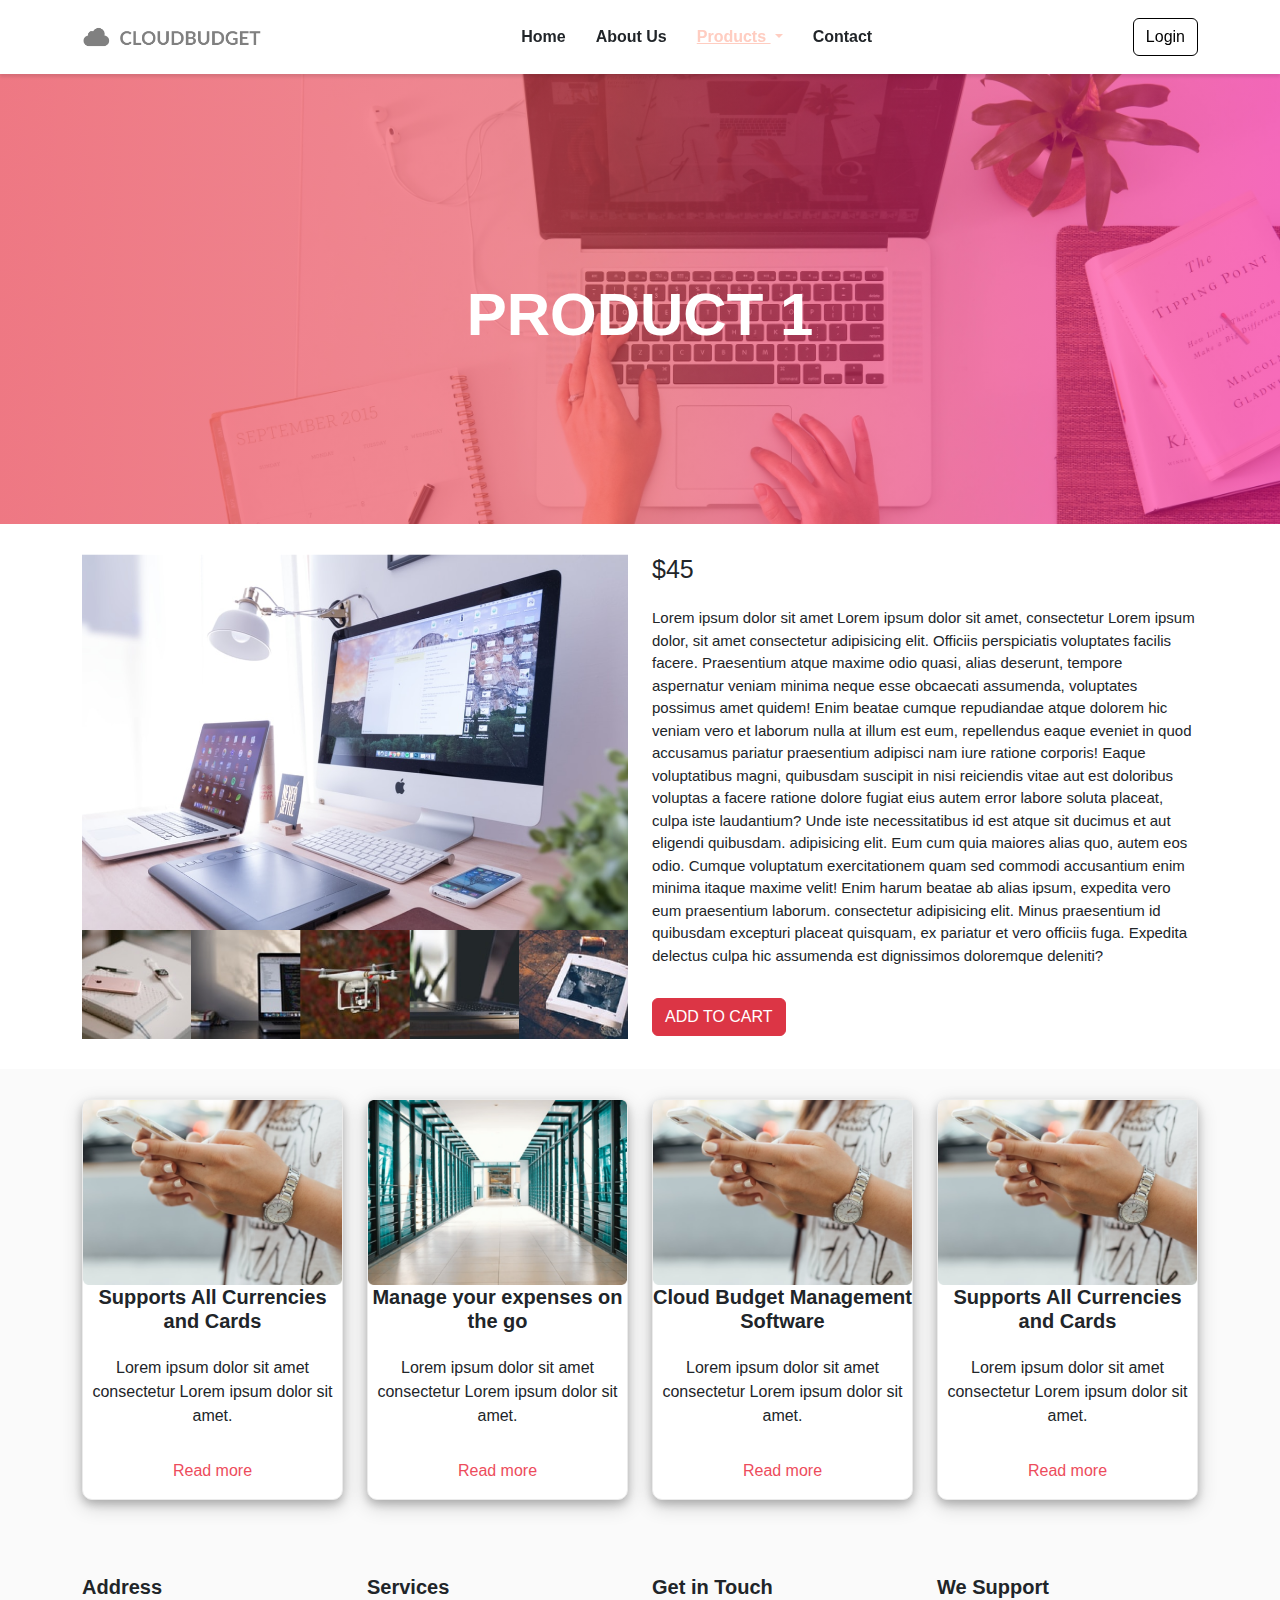
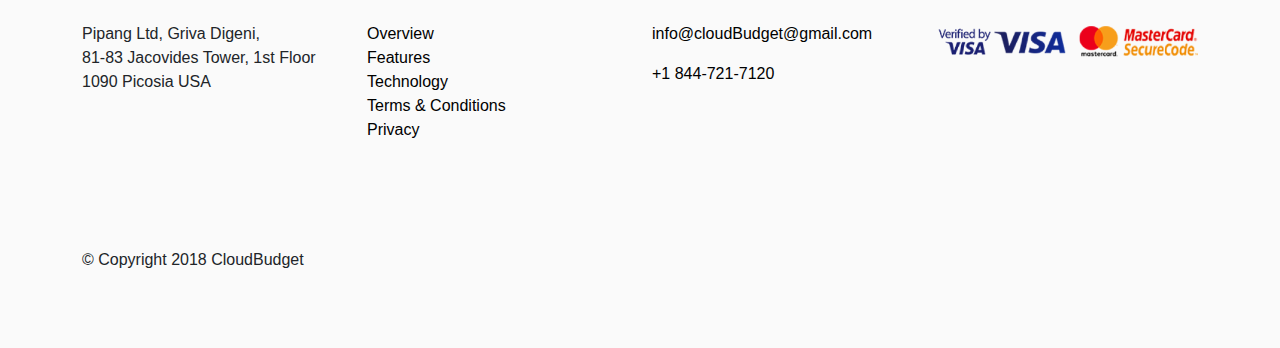
<file: product_details.html>
<!DOCTYPE html>
<html lang="en">

<head>
  <meta charset="UTF-8">
  <title>CloudBudget</title>
  <meta name="viewport" content="width=device-width, initial-scale=1">
  <link rel="stylesheet" href="assets/css/vendor/bootstrap.css">
  <link rel="icon" href="assets/images/imp.ico">
  <link rel="stylesheet" href="https://cdnjs.cloudflare.com/ajax/libs/font-awesome/6.5.1/css/all.min.css" integrity="sha512-DTOQO9RWCH3ppGqcWaEA1BIZOC6xxalwEsw9c2QQeAIftl+Vegovlnee1c9QX4TctnWMn13TZye+giMm8e2LwA==" crossorigin="anonymous" referrerpolicy="no-referrer">
    <link href="https://cdn.jsdelivr.net/npm/bootstrap@5.3.3/dist/css/bootstrap.min.css" rel="stylesheet" integrity="sha384-QWTKZyjpPEjISv5WaRU9OFeRpok6YctnYmDr5pNlyT2bRjXh0JMhjY6hW+ALEwIH" crossorigin="anonymous">
    <link rel="stylesheet" href="assets/css/stylesheet.css">
    <link rel="stylesheet" href="assets/css/media.css">
</head>
<!-- *******************************Navigation bar Start**********************************  -->
<body>
  <header>
    <nav class="navbar navbar-expand-lg">
            <div class="container">
              <img class="comp-logo" src="assets/images/img11.png" alt="Company Logo" />
              <button
                class="navbar-toggler"
                type="button"
                data-bs-toggle="collapse"
                data-bs-target="#navbarScroll"
                aria-controls="navbarScroll"
                aria-expanded="false"
                aria-label="Toggle navigation"
              >
                <span class="navbar-toggler-icon"></span>
              </button>
              <div class="collapse navbar-collapse" id="navbarScroll">
                <ul class="navbar-nav m-auto my-2 my-lg-0 navbar-nav-scroll">
                  <li class="nav-item">
                    <a class="nav-link " aria-current="page" href="index.html"
                      >Home</a
                    >
                  </li>
                  <li class="nav-item">
                    <a class="nav-link" aria-current="page" href="about.html"
                      >About Us</a
                    >
                  </li>
                  <li class="nav-item dropdown">
                    <a class="nav-link active dropdown-toggle" href="#" id="navbarDropdownMenuLink" role="button" data-bs-toggle="dropdown" aria-expanded="false">
                      Products
                    </a>
                    <ul class="dropdown-menu" aria-labelledby="navbarDropdownMenuLink">
                      <li><a class="dropdown-item" href="products.html">Products</a></li>
                      <li><a class="dropdown-item" href="product_details.html">Products-Details</a></li>
                    </ul>
                  </li>
                  <li class="nav-item">
                    <a class="nav-link" aria-current="page" href="contact.html"
                      >Contact</a
                    >
                  </li>
                </ul>
                
               
                <button type="button" class="btn btn-outline-light transtion">Login</button>
              </div>
            </div>
          </nav>
        </header>
    <!-- *******************************Navigation bar End**********************************  -->
    <!-- *******************************Hero-section Start**********************************  -->
    <div class="hero-sectio">
        <div class="hero-detail">
          <div class="container">
            <div class="hero-desc">
              <div class="hero-inners">
                <h1 class="bold-font">PRODUCT 1</h1>
              </div>
            </div>
          </div>
        </div>
      </div>
<!-- *******************************Navigation bar End**********************************  -->
<!-- *******************************Cloud-Budget Start**********************************  -->
  <div class="cloud-Budget">
    <div class="container">
      <div class="row comman-spacing">
        <div class="col-md-6 cloud-img">
            <img src="assets/images/img17.png" alt="Products Images">
          </div>
        <div class="col-md-6 cloud-p product1">
          <h1>$45</h1>
            <p class="product1" >Lorem ipsum dolor sit amet Lorem ipsum dolor sit amet, consectetur Lorem ipsum dolor, sit amet consectetur adipisicing elit. Officiis perspiciatis voluptates facilis facere. Praesentium atque maxime odio quasi, alias deserunt, tempore aspernatur veniam minima neque esse obcaecati assumenda, voluptates possimus amet quidem! Enim beatae cumque repudiandae atque dolorem hic veniam vero et laborum nulla at illum est eum, repellendus eaque eveniet in quod accusamus pariatur praesentium adipisci nam iure ratione corporis! Eaque voluptatibus magni, quibusdam suscipit in nisi reiciendis vitae aut est doloribus voluptas a facere ratione dolore fugiat eius autem error labore soluta placeat, culpa iste laudantium? Unde iste necessitatibus id est atque sit ducimus et aut eligendi quibusdam. adipisicing elit. Eum cum quia maiores alias quo, autem eos odio. Cumque voluptatum exercitationem quam sed commodi accusantium enim minima itaque maxime velit! Enim harum beatae ab alias ipsum, expedita vero eum praesentium laborum. consectetur adipisicing elit. Minus praesentium id quibusdam excepturi placeat quisquam, ex pariatur et vero officiis fuga. Expedita delectus culpa hic assumenda est dignissimos doloremque deleniti?</p>
            <button type="button" class="btn btn-danger">ADD TO CART</button>
          </div>
      </div>
    </div>
  </div> 
  <!-- *******************************Cloud-Budget End**********************************  -->
  <!-- *******************************Product Card Start**********************************  -->
  <div class="products">
    <div class="container">
      <div class="row comman-spacing">
        <div class="col-sm-6 col-md-3">
          <div class="cart">
            <img src="assets/images/img4.png" alt="Card Images">
            <h5 class="bold-font">Supports All Currencies and Cards</h5>
            <p class="font-spacing">Lorem ipsum dolor sit amet consectetur Lorem ipsum dolor sit amet.</p>
            <p ><a href="">Read more</a></p>
          </div>
        </div>
        <div class="col-sm-6 col-md-3">
          <div class="cart">
            <img src="assets/images/img5.png" alt="Card Images">
            <h5 class="bold-font">Manage your expenses on the go</h5>
            <p class="font-spacing">Lorem ipsum dolor sit amet consectetur Lorem ipsum dolor sit amet.</p>
            <p><a href="">Read more</a></p>
          </div>
        </div>
        <div class=" col-sm-6 col-md-3">
          <div class="cart">
            <img src="assets/images/img4.png" alt="Card Images">
            <h5 class="bold-font">Cloud Budget Management
              Software</h5>
              <p class="font-spacing">Lorem ipsum dolor sit amet consectetur Lorem ipsum dolor sit amet.</p>
            <p><a href="">Read more</a></p>
          </div>
        </div>
        
       <div class="col-sm-6 col-md-3">
          <div class="cart">
            <img src="assets/images/img4.png" alt="Card Images">
            <h5 class="bold-font">Supports All Currencies and Cards</h5>
            <p class="font-spacing">Lorem ipsum dolor sit amet consectetur Lorem ipsum dolor sit amet.</p>
            <p><a href="">Read more</a></p>
          </div>
        </div>
    </div>
        
        
        </div>
      </div>
    
 <!-- *******************************Product Card End**********************************  -->
<!-- ***************************************Footer Start**********************************************  -->
<div class="footer">
  <div class="container">
    <div class="row comman-spacing">
      <div class="col-12 col-lg-3 col-sm-6">
        <h5 class="bold-font font-spacing">Address</h5>
        <address>
          Pipang Ltd, Griva Digeni,<br />81-83 Jacovides Tower, 1st Floor<br />1090
          Picosia USA
        </address>
      </div>
      <div class="col-12 col-lg-3 col-sm-6 service">
        <h5 class="bold-font font-spacing ">Services</h5>
        <ul>
          <li><a href="">Overview</a></li>
          <li><a href="">Features</a></li>
          <li><a href="">Technology</a></li>
          <li><a href="">Terms & Conditions</a></li>
          <li><a href="">Privacy</a></li>
        </ul>
      </div>
      <div class="col-12 col-lg-3 col-sm-6 info">
        <h5 class="bold-font font-spacing">Get in Touch</h5>
        <p>
          <a href="info@cloudBudget@gmail.com"
            >info@cloudBudget@gmail.com</a
          >
        </p>
        <p><a href="">+1 844-721-7120</a></p>
        <a href=""><i class="fa-brands fa-facebook"></i></a
        ><a href=""><i class="fa-brands fa-instagram"></i></a>
        <a href=""><i class="fa-brands fa-twitter"></i></a>
      </div>
      <div class="col-12 col-lg-3 col-sm-6 support">
        <h5 class="bold-font font-spacing">We Support</h5>
        <img class="visa" src="assets/images/img13.png" alt="Visa,MasterCard Image" />
      </div>
    </div>
    <div class="row large-spacing">
      <div class="col-12">
        <div class="copyright">
        <p>© Copyright 2018 CloudBudget</p>
      </div>
      </div>
    </div>
  </div>
</div>
 <!-- ***************************************Footer End********************************************  -->
 <script
       src="https://cdnjs.cloudflare.com/ajax/libs/jquery/3.7.1/jquery.min.js"
       integrity="sha512-v2CJ7UaYy4JwqLDIrZUI/4hqeoQieOmAZNXBeQyjo21dadnwR+8ZaIJVT8EE2iyI61OV8e6M8PP2/4hpQINQ/g=="
       crossorigin="anonymous"
       referrerpolicy="no-referrer"
     ></script>
     <script src="assets/javascript/vendor/bootstrap.min.js"></script>
       <script
       src="https://cdn.jsdelivr.net/npm/bootstrap@5.3.3/dist/js/bootstrap.bundle.min.js"
       integrity="sha384-YvpcrYf0tY3lHB60NNkmXc5s9fDVZLESaAA55NDzOxhy9GkcIdslK1eN7N6jIeHz"
       crossorigin="anonymous"
     ></script>
     <script src="https://ajax.googleapis.com/ajax/libs/jquery/3.5.1/jquery.min.js"></script>
     <script src="https://cdnjs.cloudflare.com/ajax/libs/popper.js/1.16.0/umd/popper.min.js"></script>
     <script src="https://maxcdn.bootstrapcdn.com/bootstrap/4.5.2/js/bootstrap.min.js"></script>
</body>

</html>
</file>
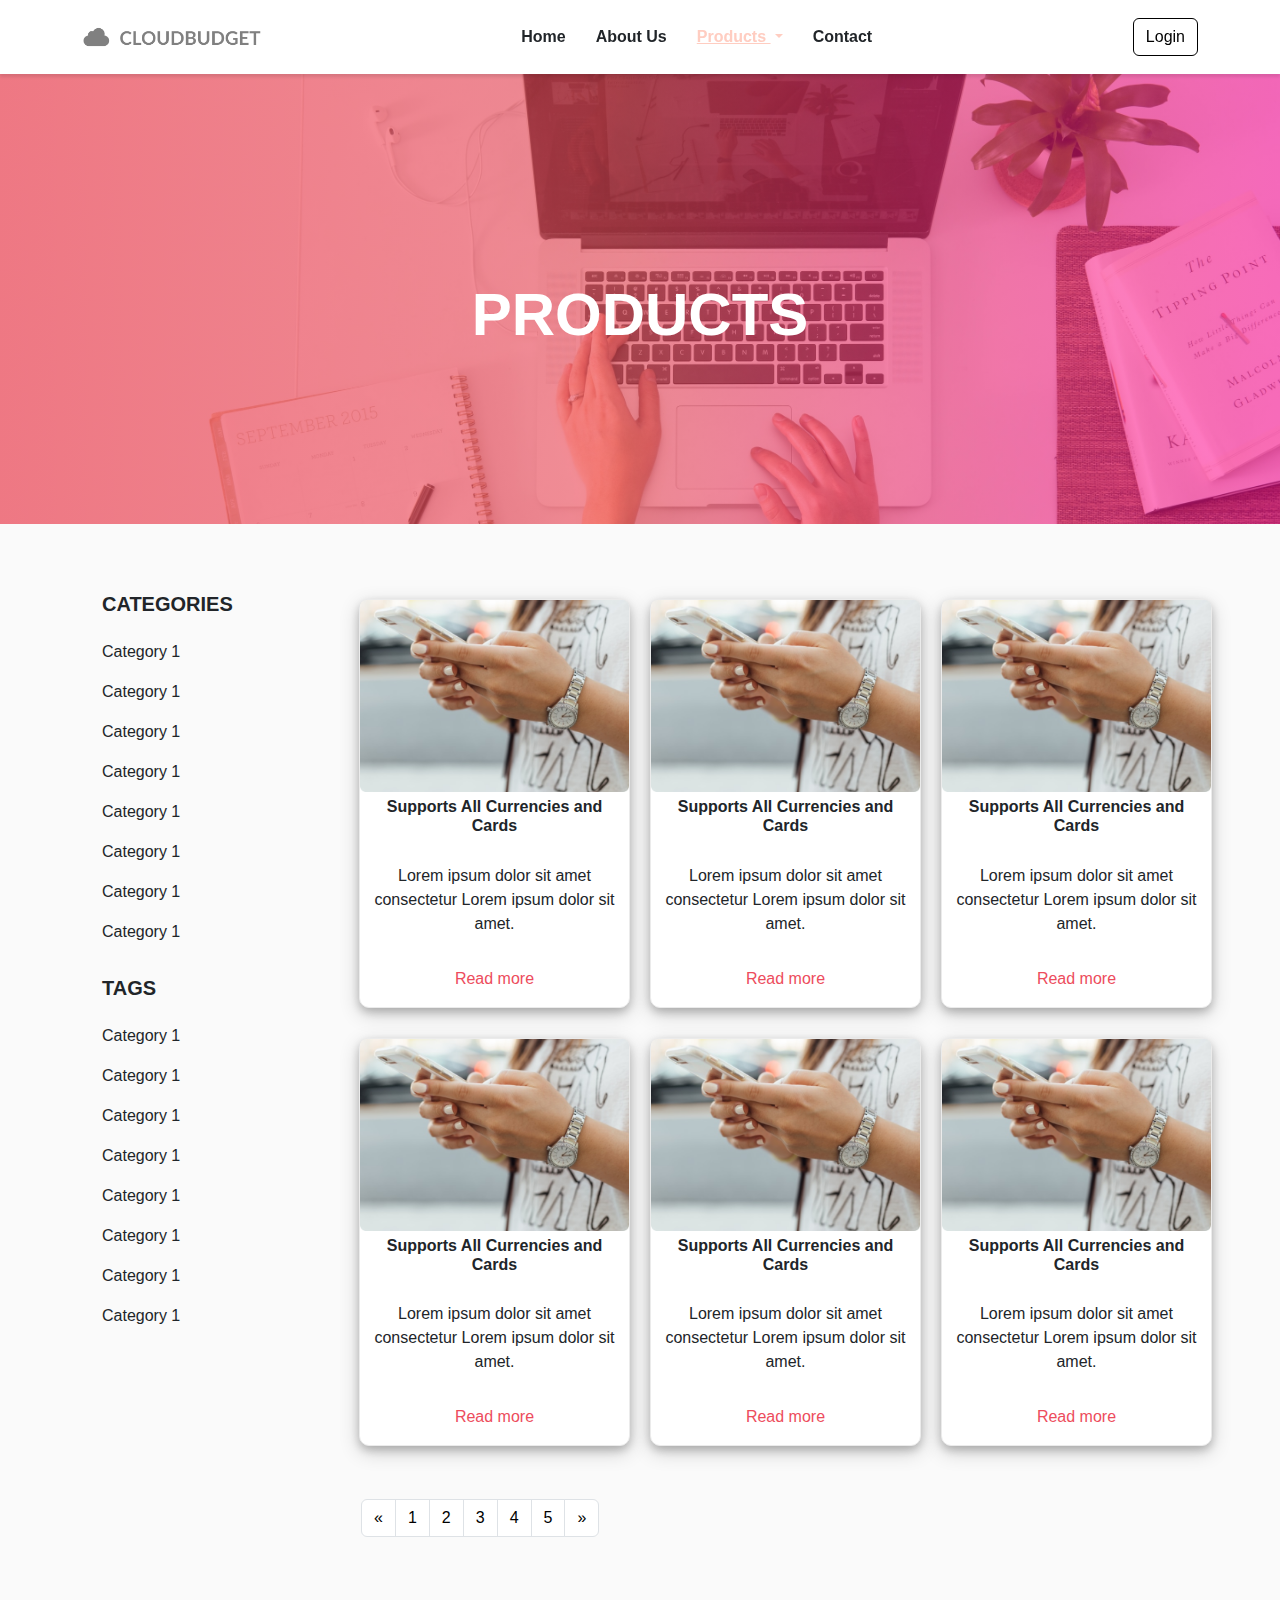
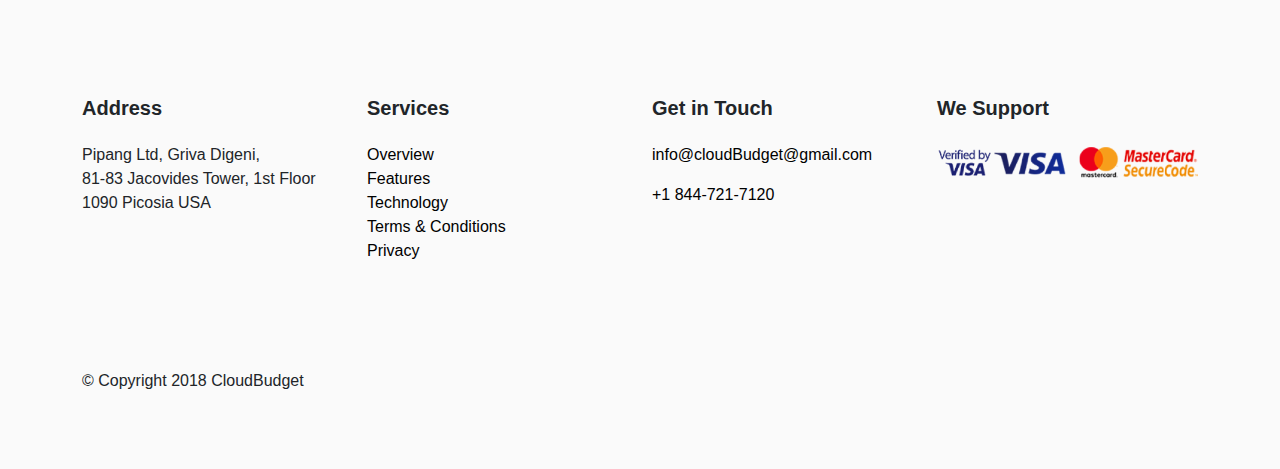
<file: products.html>
<!DOCTYPE html>
<html lang="en">

<head>
  <meta charset="UTF-8" />
  <title>CloudBudget</title>
  <meta name="viewport" content="width=device-width, initial-scale=1" />
  <link rel="stylesheet" href="assets/css/vendor/bootstrap.css" />

  <link rel="icon" href="assets/images/imp.ico">
  <link rel="stylesheet" href="assets/css/stylesheet.css" />
  <link rel="stylesheet" href="assets/css/media.css">
</head>
<!-- *******************************Navigation bar Start**********************************  -->

<body>
  <header>
    <nav class="navbar navbar-expand-lg">
            <div class="container">
              <img class="comp-logo" src="assets/images/img11.png" alt="Company Logo" />
              <button
                class="navbar-toggler"
                type="button"
                data-bs-toggle="collapse"
                data-bs-target="#navbarScroll"
                aria-controls="navbarScroll"
                aria-expanded="false"
                aria-label="Toggle navigation"
              >
                <span class="navbar-toggler-icon"></span>
              </button>
              <div class="collapse navbar-collapse" id="navbarScroll">
                <ul class="navbar-nav m-auto my-2 my-lg-0 navbar-nav-scroll">
                  <li class="nav-item">
                    <a class="nav-link " aria-current="page" href="index.html"
                      >Home</a
                    >
                  </li>
                  <li class="nav-item">
                    <a class="nav-link" aria-current="page" href="about.html"
                      >About Us</a
                    >
                  </li>
                  <li class="nav-item dropdown">
                    <a class="nav-link active dropdown-toggle" href="#" id="navbarDropdownMenuLink" role="button" data-bs-toggle="dropdown" aria-expanded="false">
                      Products
                    </a>
                    <ul class="dropdown-menu" aria-labelledby="navbarDropdownMenuLink">
                      <li><a class="dropdown-item" href="products.html">Products</a></li>
                      <li><a class="dropdown-item" href="product_details.html">Products-Details</a></li>
                    </ul>
                  </li>
                  <li class="nav-item">
                    <a class="nav-link" aria-current="page" href="contact.html"
                      >Contact</a
                    >
                  </li>
                </ul>
                <button type="button" class="btn btn-outline-light transtion">Login</button>
              </div>
            </div>
          </nav>
        </header>
  <!-- *******************************Navigation bar End**********************************  -->
  <!-- *******************************Hero Part Start**********************************  -->
  <div class="hero-sectio">
    <div class="hero-detail">
      <div class="container">
        <div class="hero-desc">
          <div class="hero-inners">
            <h1 class="bold-font">PRODUCTS</h1>
          </div>
        </div>
      </div>
    </div>
  </div>
  <!-- *******************************Hero Part End**********************************  -->
  <!-- *******************************Product And Card Start**********************************  -->
  <div class="products">
    <!-- <div class="container">
          <div class="row comman-spacing">
            <div class="col-sm-6 col-md-3">
                <ul>
                    <li><h5>CATEGORIES</h5></li>
                    <li>Category 1</li>
                    <li>Category 1</li>
                    <li>Category 1</li>
                    <li>Category 1</li>
                    <li>Category 1</li>
                    <li>Category 1</li>
                    <li>Category 1</li>
                    <li>Category 1</li>
                </ul>
            </div>
            <div class="col-sm-6 col-md-3">
              <div class="cart">
                <img src="assets/images/img4.png" alt="Card Images">
                <h6>Supports All Currencies and Cards</h6>
                <p>Lorem ipsum dolor sit amet consectetur Lorem ipsum dolor sit amet.</p>
                <p><a href="">Read more</a></p>
              </div>
            </div>
            <div class="col-sm-6 col-md-3">
              <div class="cart">
                <img src="assets/images/img5.png" alt="Card Images">
                <h6>Manage your expenses on the go</h6>
                <p>Lorem ipsum dolor sit amet consectetur Lorem ipsum dolor sit amet.</p>
                <p><a href="">Read more</a></p>
              </div>
            </div>
            <div class=" col-sm-6 col-md-3">
              <div class="cart">
                <img src="assets/images/img4.png" alt="Card Images">
                <h6>Cloud Budget Management
                  Software</h6>
                  <p>Lorem ipsum dolor sit amet consectetur Lorem ipsum dolor sit amet.</p>
                <p><a href="">Read more</a></p>
              </div>
            </div>
            </div>
            <div class="row comman-spacing">
                <div class="col-sm-6 col-md-3">
                    <ul>
                        <li><h5>Tags</h5></li>
                        <li>Category 1</li>
                        <li>Category 1</li>
                        <li>Category 1</li>
                        <li>Category 1</li>
                        <li>Category 1</li>
                        <li>Category 1</li>
                        <li>Category 1</li>
                        <li>Category 1</li>
                    </ul>
                </div>
                <div class="col-sm-6 col-md-3">
                  <div class="cart">
                    <img src="assets/images/img4.png" alt="Card Images">
                    <h6>Supports All Currencies and Cards</h6>
                    <p>Lorem ipsum dolor sit amet consectetur Lorem ipsum dolor sit amet.</p>
                    <p><a href="">Read more</a></p>
                  </div>
                </div>
                <div class="col-sm-6 col-md-3">
                  <div class="cart">
                    <img src="assets/images/img5.png" alt="Card Images">
                    <h6>Manage your expenses on the go</h6>
                    <p>Lorem ipsum dolor sit amet consectetur Lorem ipsum dolor sit amet.</p>
                    <p><a href="">Read more</a></p>
                  </div>
                </div>
                <div class=" col-sm-6 col-md-3">
                  <div class="cart">
                    <img src="assets/images/img4.png" alt="Card Images">
                    <h6>Cloud Budget Management
                      Software</h6>
                      <p>Lorem ipsum dolor sit amet consectetur Lorem ipsum dolor sit amet.</p>
                    <p><a href="">Read more</a></p>
                  </div>
                </div>
                
                </div>
            </div>
            <div class="container page">
              <nav aria-label="Page navigation example">
                  <ul class="pagination">
                    <li class="page-item ">
                      <a class="page-link" href="#" aria-label="Previous">
                        <span aria-hidden="true">&laquo;</span>
                      </a>
                    </li>
                    <li class="page-item "><a class="page-link" href="#">1</a></li>
                    <li class="page-item "><a class="page-link" href="#">2</a></li>
                    <li class="page-item "><a class="page-link" href="#">3</a></li>
                    <li class="page-item "><a class="page-link" href="#">4</a></li>
                    <li class="page-item "><a class="page-link" href="#">5</a></li>
                    <li class="page-item ">
                      <a class="page-link " href="#" aria-label="Next">
                        <span aria-hidden="true">&raquo;</span>
                      </a>
                    </li>
                  </ul>
                </nav>
          </div> -->
    <div class="container large-spacing">
      <div class="row">
        <div class="col-12 col-md-3">
          <ul>
            <li>
              <h5 class="bold-font">CATEGORIES</h5>
            </li>
            <li>Category 1</li>
            <li>Category 1</li>
            <li>Category 1</li>
            <li>Category 1</li>
            <li>Category 1</li>
            <li>Category 1</li>
            <li>Category 1</li>
            <li>Category 1</li>
          </ul>

          <ul>
            <li>
              <h5 class="bold-font">TAGS</h5>
            </li>
            <li>Category 1</li>
            <li>Category 1</li>
            <li>Category 1</li>
            <li>Category 1</li>
            <li>Category 1</li>
            <li>Category 1</li>
            <li>Category 1</li>
            <li>Category 1</li>
          </ul>
        </div>
        <div class="col-12 col-md-9">
          <div class="product-details">
            <div class="row">
              <div class="col-md-4 cart-spacing">
                <div class="cart">
                  <img src="assets/images/img4.png" alt="Card Images">
                  <h6 class="bold-font padding-rl">Supports All Currencies and Cards</h6>
                  <p class="cart-spacing">Lorem ipsum dolor sit amet consectetur Lorem ipsum dolor sit amet.</p>
                  <p><a href="">Read more</a></p>
                </div>
              </div>
              <div class="col-md-4 cart-spacing">
                <div class="cart">
                  <img src="assets/images/img4.png" alt="Card Images">
                  <h6 class="bold-font padding-rl">Supports All Currencies and Cards</h6>
                  <p class="cart-spacing">Lorem ipsum dolor sit amet consectetur Lorem ipsum dolor sit amet.</p>
                  <p><a href="">Read more</a></p>
                </div>
              </div>
              <div class="col-md-4 cart-spacing">
                <div class="cart">
                  <img src="assets/images/img4.png" alt="Card Images">
                  <h6 class="bold-font padding-rl">Supports All Currencies and Cards</h6>
                  <p class="cart-spacing">Lorem ipsum dolor sit amet consectetur Lorem ipsum dolor sit amet.</p>
                  <p><a href="">Read more</a></p>
                </div>
              </div>
              <div class="col-md-4 cart-spacing">
                <div class="cart">
                  <img src="assets/images/img4.png" alt="Card Images">
                  <h6 class="bold-font padding-rl">Supports All Currencies and Cards</h6>
                  <p class="cart-spacing">Lorem ipsum dolor sit amet consectetur Lorem ipsum dolor sit amet.</p>
                  <p><a href="">Read more</a></p>
                </div>
              </div>
              <div class="col-md-4 cart-spacing">
                <div class="cart">
                  <img src="assets/images/img4.png" alt="Card Images">
                  <h6 class="bold-font padding-rl">Supports All Currencies and Cards</h6>
                  <p class="cart-spacing">Lorem ipsum dolor sit amet consectetur Lorem ipsum dolor sit amet.</p>
                  <p><a href="">Read more</a></p>
                </div>
              </div>
              <div class="col-md-4 cart-spacing">
                <div class="cart">
                  <img src="assets/images/img4.png" alt="Card Images">
                  <h6 class="bold-font padding-rl">Supports All Currencies and Cards</h6>
                  <p class="cart-spacing">Lorem ipsum dolor sit amet consectetur Lorem ipsum dolor sit amet.</p>
                  <p><a href="">Read more</a></p>
                </div>
              </div>
              <nav aria-label="Page navigation example">
                <ul class="pagination comman-spacing">
                  <li class="page-item ">
                    <a class="page-link" href="#" aria-label="Previous">
                      <span aria-hidden="true">&laquo;</span>
                    </a>
                  </li>
                  <li class="page-item "><a class="page-link" href="#">1</a></li>
                  <li class="page-item "><a class="page-link" href="#">2</a></li>
                  <li class="page-item "><a class="page-link" href="#">3</a></li>
                  <li class="page-item "><a class="page-link" href="#">4</a></li>
                  <li class="page-item "><a class="page-link" href="#">5</a></li>
                  <li class="page-item ">
                    <a class="page-link " href="#" aria-label="Next">
                      <span aria-hidden="true">&raquo;</span>
                    </a>
                  </li>
                </ul>
              </nav>
            </div>
          </div>
        </div>
      </div>
    </div>
  </div>

  <!-- *******************************Product And Card End**********************************  -->
  <!-- *******************************Footer Start**********************************  -->
  <div class="footer">
    <div class="container">
      <div class="row comman-spacing">
        <div class="col-12 col-lg-3 col-sm-6">
          <h5 class="bold-font font-spacing">Address</h5>
          <address>
            Pipang Ltd, Griva Digeni,<br />81-83 Jacovides Tower, 1st Floor<br />1090
            Picosia USA
          </address>
        </div>
        <div class="col-12 col-lg-3 col-sm-6 service">
          <h5 class="bold-font font-spacing ">Services</h5>
          <ul>
            <li><a href="">Overview</a></li>
            <li><a href="">Features</a></li>
            <li><a href="">Technology</a></li>
            <li><a href="">Terms & Conditions</a></li>
            <li><a href="">Privacy</a></li>
          </ul>
        </div>
        <div class="col-12 col-lg-3 col-sm-6 info">
          <h5 class="bold-font font-spacing">Get in Touch</h5>
          <p>
            <a href="info@cloudBudget@gmail.com">info@cloudBudget@gmail.com</a>
          </p>
          <p><a href="">+1 844-721-7120</a></p>
          <a href=""><i class="fa-brands fa-facebook"></i></a><a href=""><i class="fa-brands fa-instagram"></i></a>
          <a href=""><i class="fa-brands fa-twitter"></i></a>
        </div>
        <div class="col-12 col-lg-3 col-sm-6 support">
          <h5 class="bold-font font-spacing">We Support</h5>
          <img class="visa" src="assets/images/img13.png" alt="Visa,MasterCard Image" />
        </div>
      </div>
      <div class="row large-spacing">
        <div class="col-12">
          <div class="copyright">
            <p>© Copyright 2018 CloudBudget</p>
          </div>
        </div>
      </div>
    </div>
  </div>
  <!-- ***************************************Footer End********************************************  -->
  <script src="https://cdnjs.cloudflare.com/ajax/libs/jquery/3.7.1/jquery.min.js"
    integrity="sha512-v2CJ7UaYy4JwqLDIrZUI/4hqeoQieOmAZNXBeQyjo21dadnwR+8ZaIJVT8EE2iyI61OV8e6M8PP2/4hpQINQ/g=="
    crossorigin="anonymous" referrerpolicy="no-referrer"></script>
  <script src="assets/javascript/vendor/bootstrap.min.js"></script>
  <script src="https://cdn.jsdelivr.net/npm/bootstrap@5.3.3/dist/js/bootstrap.bundle.min.js"
    integrity="sha384-YvpcrYf0tY3lHB60NNkmXc5s9fDVZLESaAA55NDzOxhy9GkcIdslK1eN7N6jIeHz"
    crossorigin="anonymous"></script>
  <script src="https://ajax.googleapis.com/ajax/libs/jquery/3.5.1/jquery.min.js"></script>
  <script src="https://cdnjs.cloudflare.com/ajax/libs/popper.js/1.16.0/umd/popper.min.js"></script>
  <script src="https://maxcdn.bootstrapcdn.com/bootstrap/4.5.2/js/bootstrap.min.js"></script>
</body>

</html>
</file>
<file: assets/css/stylesheet.css>
:root{
    --red-main-:#ed4c5c;
    --light-grey:#fafafa;
}

@font-face {
    font-family: 'Poppins';
    src: url('/assets/fonts/Poppins-Black.woff2') format('woff2'),
        url('/assets/fonts/Poppins-Black.woff') format('woff'),
        url('/assets/fonts/Poppins-Black.ttf') format('ttf');
    font-weight: 900;
    font-style: normal;
    font-display: swap;
}

@font-face {
    font-family: 'Poppins';
    src: url('/assets/fonts/Poppins-ExtraBold.woff2') format('woff2'),
        url('/assets/fonts/Poppins-ExtraBold.woff') format('woff'),
        url('/assets/fonts/Poppins-ExtraBold.ttf') format('ttf');
    font-weight: bold;
    font-style: normal;
    font-display: swap;
}

@font-face {
    font-family: 'Poppins';
    src: url('/assets/fonts/Poppins-Bold.woff2') format('woff2'),
        url('/assets/fonts/Poppins-Bold.woff') format('woff'),
        url('/assets/fonts/Poppins-Bold.ttf') format('ttf');
    font-weight: bold;
    font-style: normal;
    font-display: swap;
}

@font-face {
    font-family: 'Poppins';
    src: url('/assets/fonts/Poppins-Medium.woff2') format('woff2'),
        url('/assets/fonts/Poppins-Medium.woff') format('woff'),
        url('/assets/fonts/Poppins-Medium.ttf') format('ttf');
    font-weight: 500;
    font-style: normal;
    font-display: swap;
}

@font-face {
    font-family: 'Poppins';
    src: url('/assets/fonts/Poppins-ExtraLight.woff2') format('woff2'),
        url('/assets/fonts/Poppins-ExtraLight.woff') format('woff'),
        url('/assets/fonts/Poppins-ExtraLight.ttf') format('ttf');
    font-weight: 200;
    font-style: normal;
    font-display: swap;
}

@font-face {
    font-family: 'Poppins';
    src: url('/assets/fonts/Poppins-SemiBold.woff2') format('woff2'),
        url('/assets/fonts/Poppins-SemiBold.woff') format('woff'),
        url('/assets/fonts/Poppins-SemiBold.ttf') format('ttf');
    font-weight: 600;
    font-style: normal;
    font-display: swap;
}

@font-face {
    font-family: 'Poppins';
    src: url('/assets/fonts/Poppins-Regular.woff2') format('woff2'),
        url('/assets/fonts/Poppins-Regular.woff') format('woff'),
        url('/assets/fonts/Poppins-Regular.ttf') format('ttf');
    font-weight: normal;
    font-style: normal;
    font-display: swap;
}


@font-face {
    font-family: 'Poppins';
    src: url('/assets/fonts/Poppins-Light.woff2') format('woff2'),
        url('/assets/fonts/Poppins-Light.woff') format('woff'),
        url('/assets/fonts/Poppins-Light.ttf') format('ttf');
    font-weight: 300;
    font-style: normal;
    font-display: swap;
}

@font-face {
    font-family: 'Poppins';
    src: url('/assets/fonts/Poppins-Thin.woff2') format('woff2'),
        url('/assets/fonts/Poppins-Thin.woff') format('woff'),
        url('/assets/fonts/Poppins-Thin.ttf') format('ttf');
    font-weight: 100;
    font-style: normal;
    font-display: swap;
}
/* **********************comman css************************** */
img{
    max-width: 100%;
}
.large-spacing{
    padding: 60px 0px;
}
.comman-spacing{
    padding: 30px 0px;
}
.font-spacing{
    padding: 15px 0px;
}
.padding-rl{
    padding: 5px 20px;
}
.cart-spacing{
    padding: 15px 10px;
}
body
{
    font-family:  sans-serif;
}
.bold-font{
    font-weight: 600;
}
.transtion{
    transition: 0.7s;
}

/* *************************Nav bar******************************** */
header {
    position: sticky;
    top: 0;
    z-index: 3;
    background-color: white;
  }
  .navbar {
    padding: 0;
    transition: all 0.5s ease;
   
    box-shadow: 0 3px 3px rgba(0, 0, 0, 0.1);
  }
  .nav-item a.nav-link {
    font-size: 16px;
    font-weight: 600;
    color: var(--black);
    padding: 25px 15px !important;
    position: relative;
    transition: 0.7s;
  }

  .nav-item:hover{
    color:#ffcdc1;
    text-decoration: underline;
  }
 
.btn-outline-light{
    border-color: black;
    color: black;
}
.comp-logo{
    max-width: 16%;
    filter: brightness(0.5);
}
.navbar-nav .nav-link.active, .navbar-nav .nav-link.show{
    color: #ffcdc1;
    text-decoration: underline;
}
.menu li a:hover{
    text-decoration:underline ;
    color:  #ffcdc1;
    
}   
.sign-up{
    transition: 0.7s;
    color: #ed4c5c;
    margin: 20px 0px 0px 0px;
    padding: 5px 40px;
    font-size:12px;
}
.nav{
    position: fixed;
    top: 0;
    left: 0;
    width: 100%;
    z-index: 9;
    background: transparent ;
}
/*************************************************Hero section************************************/
.carousel-inner .carousel-item {

    transition-duration: 1s;
  }
.hero-inner{
    position: absolute;
    
    top: 50%;
    left: 50%;
    transform: translate(-50%, -50%);
    text-align: center;
    color: white;
}
.hero-details{
    background-image: url(../images/img1.png);
    background-size: cover;
    background-repeat: no-repeat;
    height: 100vh;
    width: 100%;
    position: relative;
}
    .hero-details::before{
    position: absolute;
    top: 0;
    left: 0;
    content: ' ';
    background: linear-gradient(90deg, rgba(237,76,92,0.7316176470588236) 0%, rgba(237,76,92,0.6083683473389356) 49%, rgba(255,0,151,0.5383403361344538) 100%);
    height: 100%;
    width: 100%;
}
.hero-inner h1{
    font-size: 60px;
}
.hero-inner p{
    font-size: 20px;
    width: 78%;
    margin-left: auto;
    margin-right: auto;

}
.carousel-indicators {
    margin-bottom: -55px;

}


/* ************************cloud-budget Section********************************* */

.cloud-img img{
    width: 100%;
}
.cloud-p p a{
    text-decoration: none;
    color: var(--red-main-);
    padding-bottom: 10px;
}
/* ***********************Product - Card Section Start********************************** */
.products{
    background-color: var(--light-grey);
}
.products h1:nth-child(1){
    text-align: center;
    font-size: 50px
}
.products h1:nth-child(2){
    text-align: center;
    font-size: 50px
}
    
.cart img{
    width: 100%;
}
.cart{
    border-radius: 10px;
    border: 1px solid rgb(235, 235, 235);
    text-align: center;
    background: white;
    box-shadow: 0 4px 8px 0 rgba(0, 0, 0, 0.2), 0 6px 20px 0 rgba(0, 0, 0, 0.19);
}
.cart p a{
    text-decoration: none;
    color:var(--red-main-);
}
/* ***********************Product - Card Section End********************************** */
/*****************************Technology Section Start***********************************/
.technology img{
    width: 40%;
}
.technology{
    text-align: center;
}
.technology p{
    font-size: 14px;
}
/*****************************Technology Section End***********************************/
/* *********************Footer - Start************************************ */
.footer{

    background-color: var(--light-grey);

}
.service ul{
    list-style-type: none;
    text-decoration: none;
    padding: 0px;
}

.row a{
    text-decoration: none;
    color: black;

}
.info i{
    margin: 0px 5px;
    font-size: 15px;
    color: black;
}
.info i:hover{
   color: var(--red-main-);
}
.row a:hover{
    color: var(--red-main-);
 }
 /* *********************Footer - End************************************ */
/****************************************************************************************************/
.saving{
    background-color: var(--red-main-);
    color: white;
}
.saving i{
    font-size: 25px;
    padding-right: 20px;
    color: white;
}
/**********************************************Contact Section Start******************************************************/
.contact{
    padding: 45px 0px;
}

.input-l{
    margin-right: 10px;
}
#fname{
    width: 315px;
    border-radius: 6px;
    border: 1px solid #e2e6e9;
    height: 49px;
    padding: 10px 20px;
}
.form{
    margin: 30px 0px;
    padding: 10px 20px;
}
.button_form{
    font-size: 15px;
    font-weight: 100;
}

/**********************************************Contact Section End******************************************************/
/**********************************************Index Page End******************************************************/

/**********************************************About Page Start***********************************************************/
/**********************************************Hero Section Start***********************************************************/

.hero-detail{
    background-image: url(../images/img1.png);
    background-size: cover;
    background-repeat: no-repeat;
    height: 50vh;
    width: 100%;
    position: relative;
}
.hero-detail::before{
    position: absolute;
    top: 0;
    left: 0;
    content: ' ';
    background: linear-gradient(90deg, rgba(237,76,92,0.7316176470588236) 0%, rgba(237,76,92,0.6083683473389356) 49%, rgba(255,0,151,0.5383403361344538) 100%);
    height: 100%;
    width: 100%;
}
.hero-inners{
    position: absolute;
    
    top: 50%;
    left: 50%;
    transform: translate(-50%, -50%);
    text-align: center;
    color: white;
}
.hero-inners h1{
    font-size: 60px;
    padding-top: 40px;
}
/**********************************************Hero Section End***********************************************************/
/**********************************************FAQ. Section Start***********************************************************/
.faq{
    background-color: var(--red-main-);
}
.faq h1{
    color: #fafafa;
    text-align: center;
}
.list{
    background-color: var(--red-main-);
    color: aliceblue;
    border-top: none;
    border-left:none;
    border-right:none;
    margin: 30px 0px;
    padding: 10px 0px;
    border-radius: 0px;
}

/**********************************************FAQ. Section End***********************************************************/
/***************************************** Product Page start ****************************************************************/
.products ul{
    list-style: none;
}
.products ul li{
    font-weight: 500;
    padding: 8px 0px;
}
.page a{
    color: black;
    display: flex;
    
}
.page{
    display: flex;
    justify-content: center;
}
/***************************************** Product Page End ****************************************************************/
/***************************************** Product Details Page Start **************************************************/
.product1 h1{
    font-size: 25px;
    padding-bottom: 15px;
}

.product1 p{
    font-size: 15px;
    padding-bottom: 15px;
}
/***************************************** Product Details Page End **************************************************/

/* Adjust slide transition speed */
.carousel-inner .carousel-item {

  transition-duration: 0.7s;
}
</file>
<file: assets/css/media.css>
@media (max-width: 991px) {
  .cloud-p h1 {font-size: 30px;}
  .comp-logo {width: 1px;}
  .hero-sectio h1 {font-size: 34px;}
  .hero-inner p {font-size: 20px;}
  .cart h5 {font-size: 1rem;}
  .cart {margin: 20px 0px;}
  .cart p {font-size: 12px;}
  .contact {padding: 10px 0px;}
  .comp-logo {width: 16%;}
  .visa{max-width: 34%;}
  .hero-inner {width: 100%;}
  .btn{font-size: 10px;}
}
@media (max-width: 767px) {
  .form-control{height: 35px; font-size: 12px;}
  .hero-sectio h1 {font-size: 25px;}
  .comp-logo {width: 16%;}
  .hero-sectio .comman-spacing p {font-size: 10px;}
  .hero-inner p {font-size: 12px;}
  .technology img{width: 25%;}
  .logos h5{font-size: 20px;}
  .hero-inner {width: 100%;}
  .logos p{font-size: 15px;}
  .cloud-p h1 { font-size: 20px; padding: 0px;}
  .products h1:nth-child(1){font-size: 30px; padding: 10px 0px;}
  .comman-spacing{padding: 10px 0px;} 
  .visa{width: 42%;}
  .copyright{text-align:center;}
  .contact h1{font-size: 25px; padding-top: 20px;}
  .hero-inners h1{font-size: 30px;}
  .product1 p{text-align: justify;}
  .cloud-Budget h1{padding: 10px 0px;}
  .cloud-Budget p{font-size: 13px; padding: 0px;}
  .cart h5{padding: 5px 0px;}
  .contact {padding: 32px 0px;}
  .list{font-size: 7px; margin: 10px 0px;}
  .footer h5{font-size: 16px; padding: 28px 0px 0px 0px;}
  .footer ul ,a ,address  {font-size: 12px;}
  .info p{margin: 0px;}
  .visa {width: 100%; max-width: 66%;}
}
@media (max-width: 575px){
  .large-spacing {padding: 30px 0px;}
  .navbar { padding: 8px;}
  .cart-spacing {padding: 0px 10px;}
  .cart h5 {padding: 5px 10px;}
  .font-spacing {padding: 5px 0px;}
  .contact h1 {padding-top: 0px;}
  .form {margin: 20px 0px; padding: 10px 11px}
  .copyright {text-align: center;padding: 11px;font-size: 11px;}
  .footer h5 {padding: 17px 0px 0px 0px;}
  .comp-logo {width: 100%;max-width: 34%;}
  .visa {width: 100%;max-width: 47%;}
}
</file>
